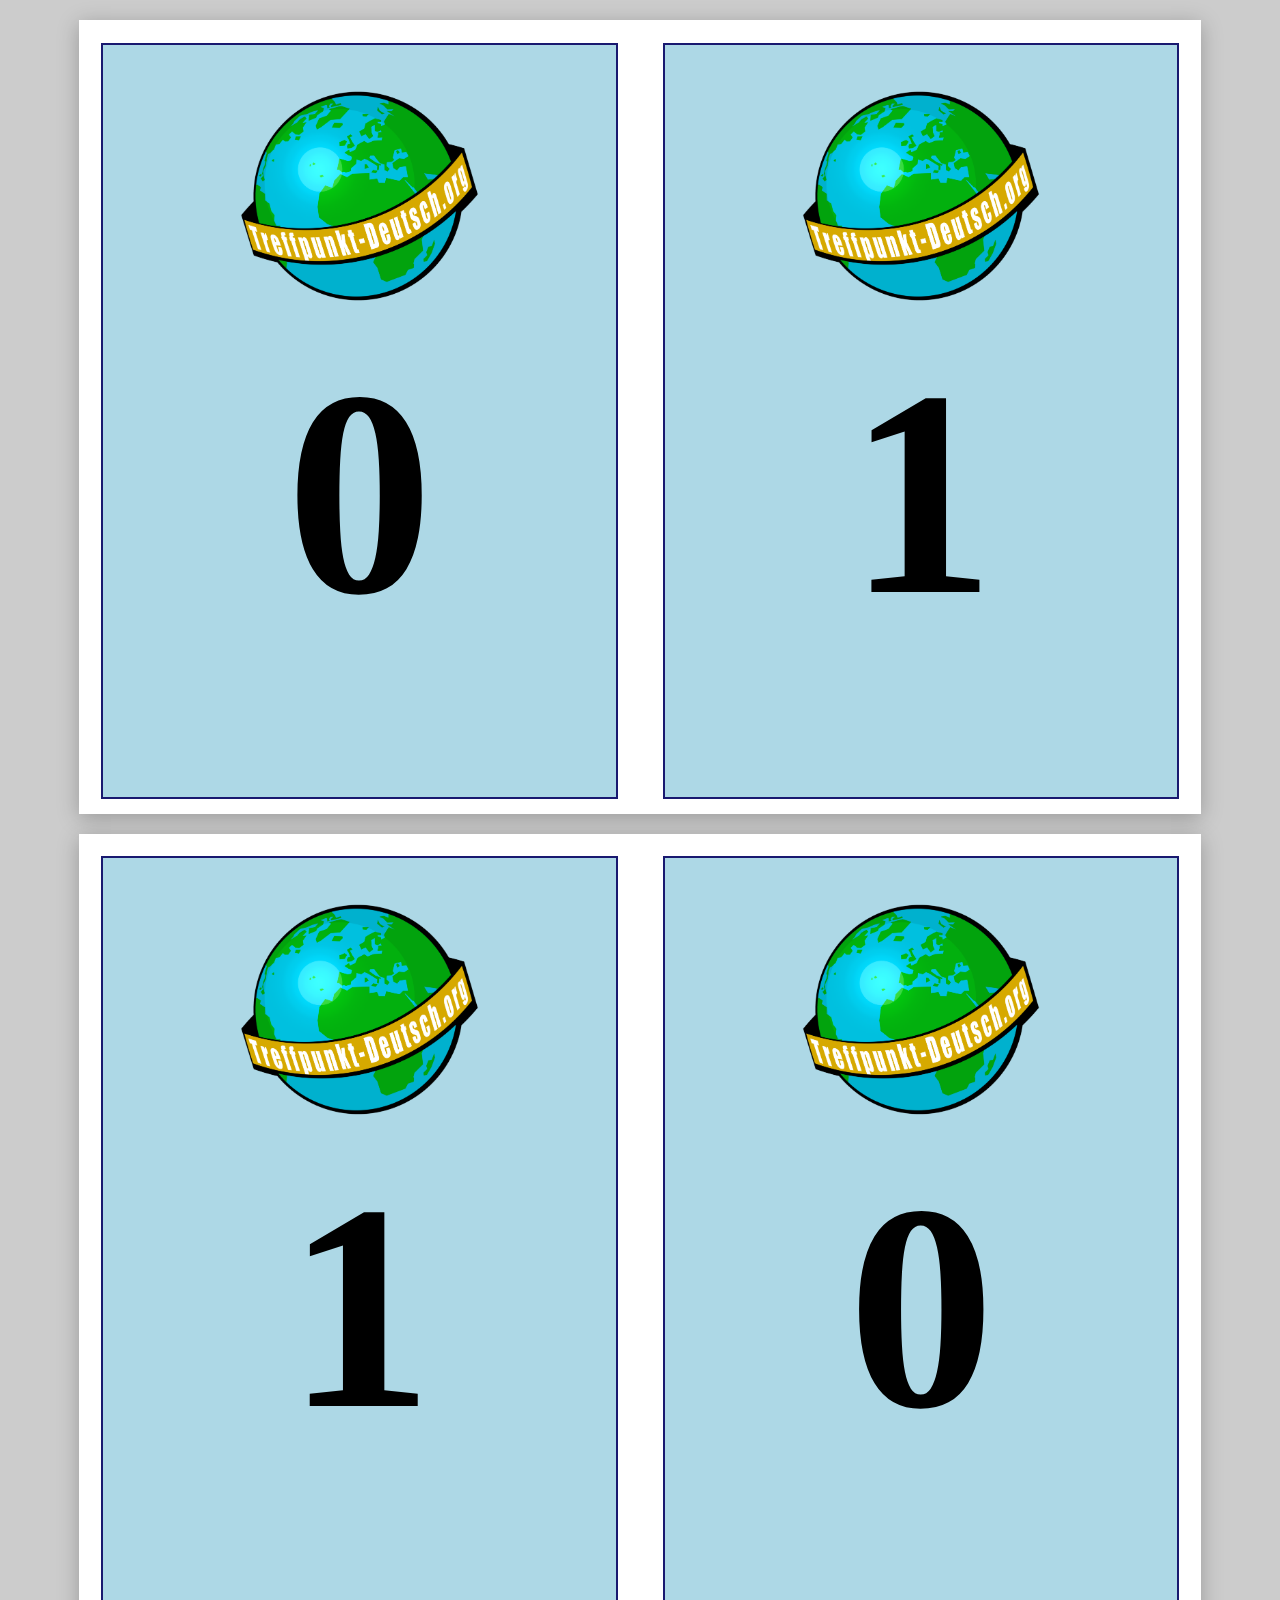
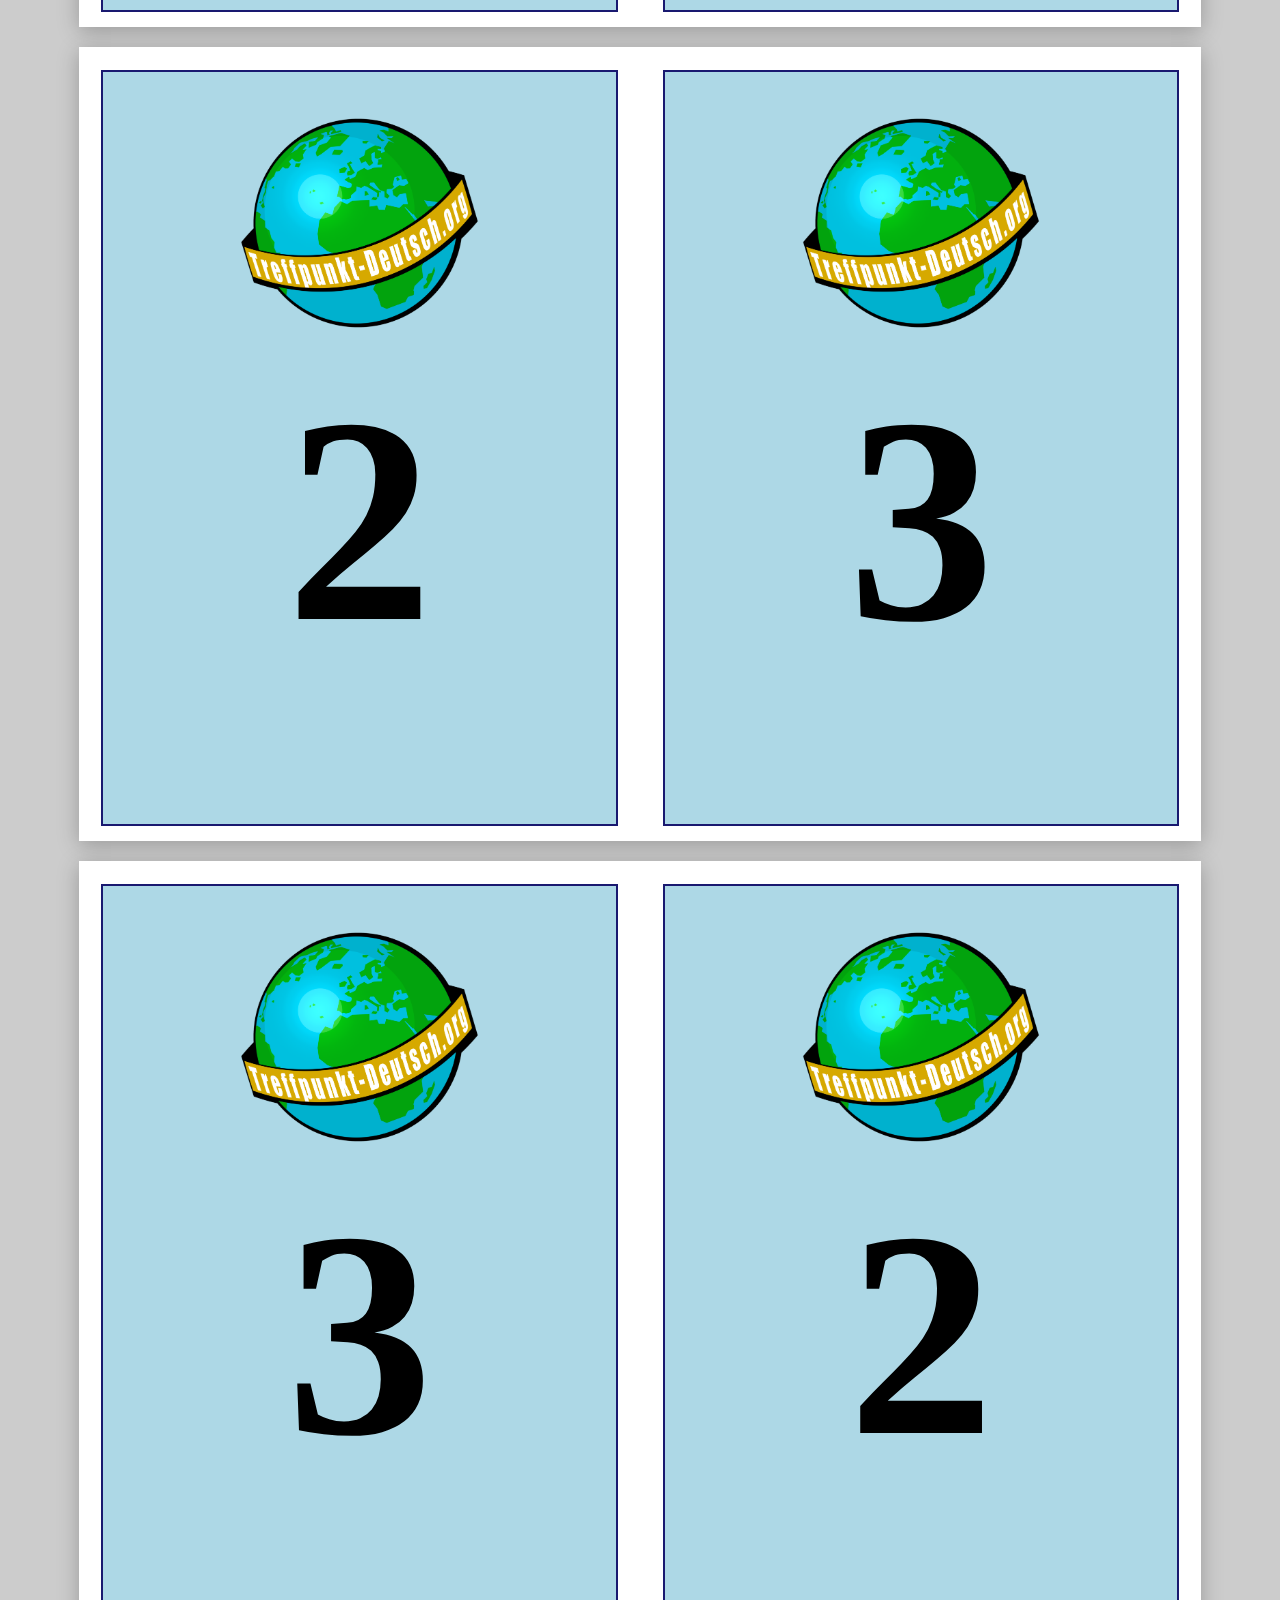
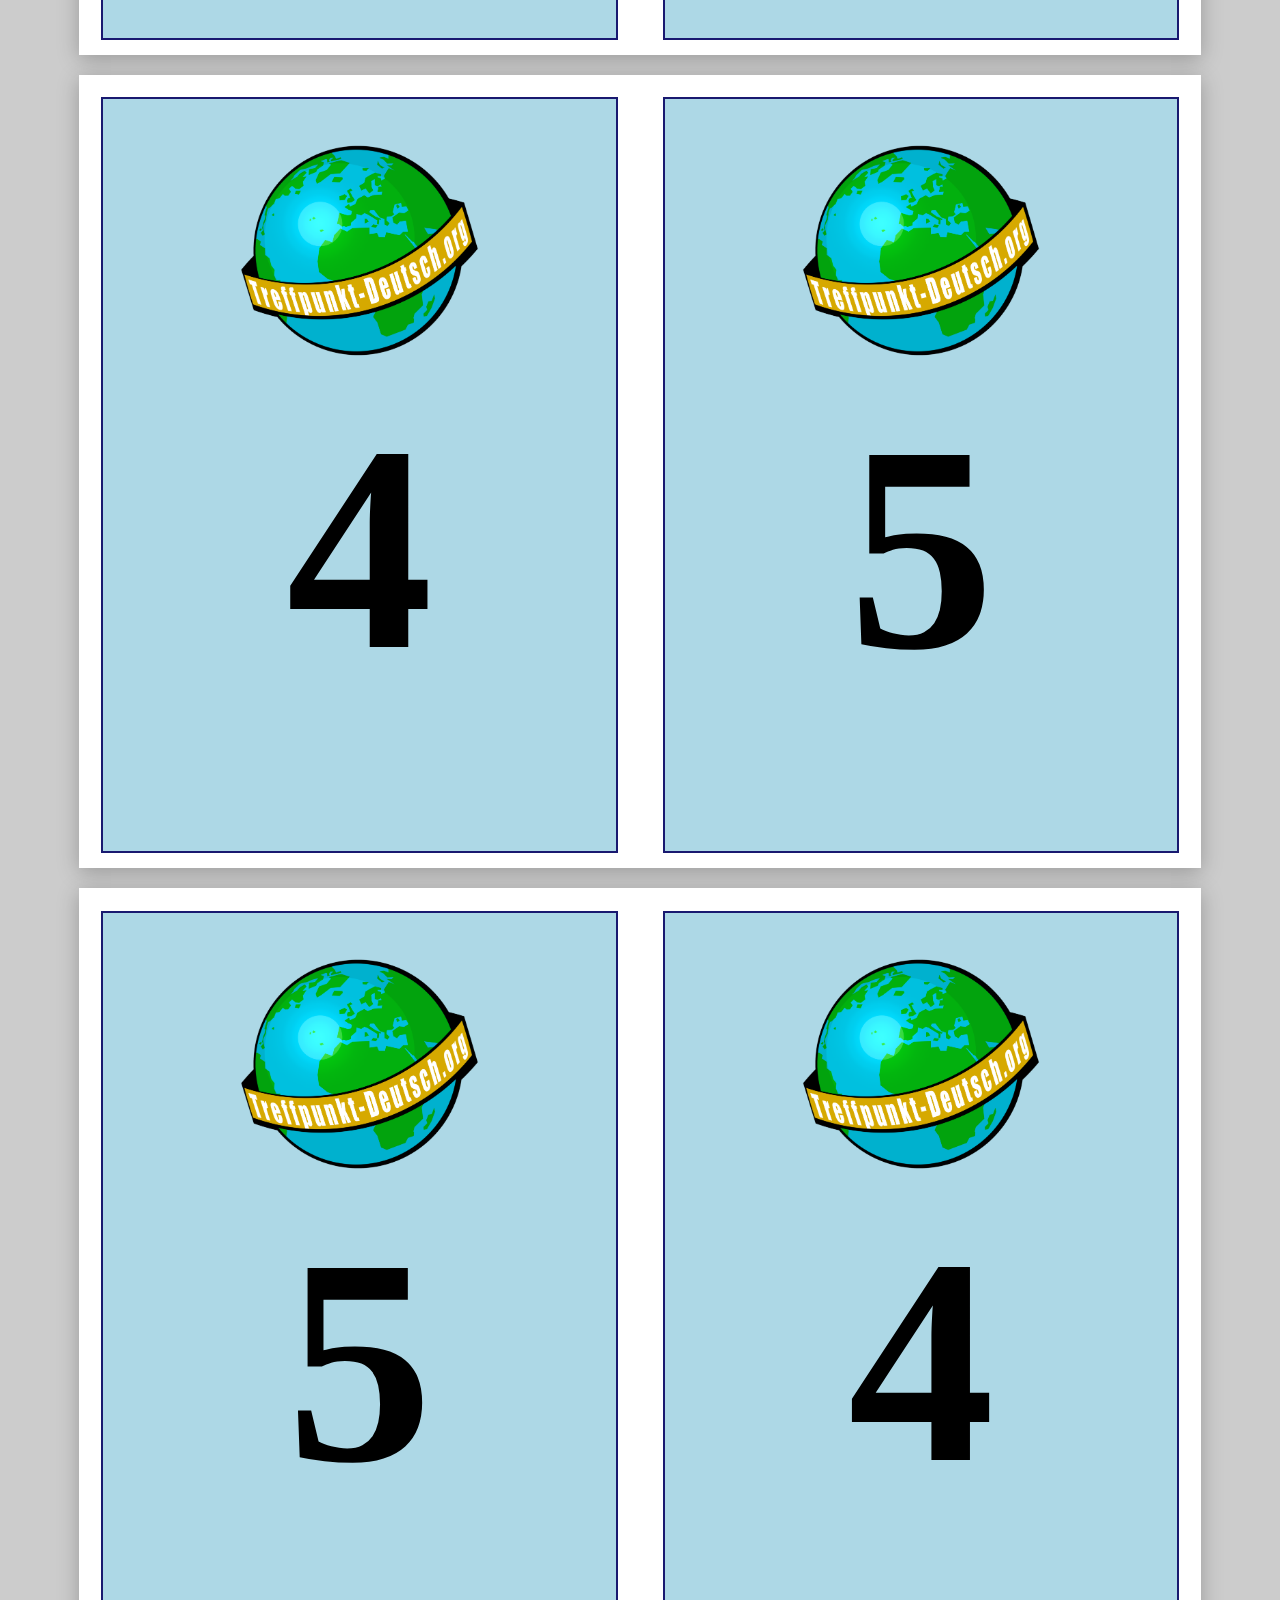
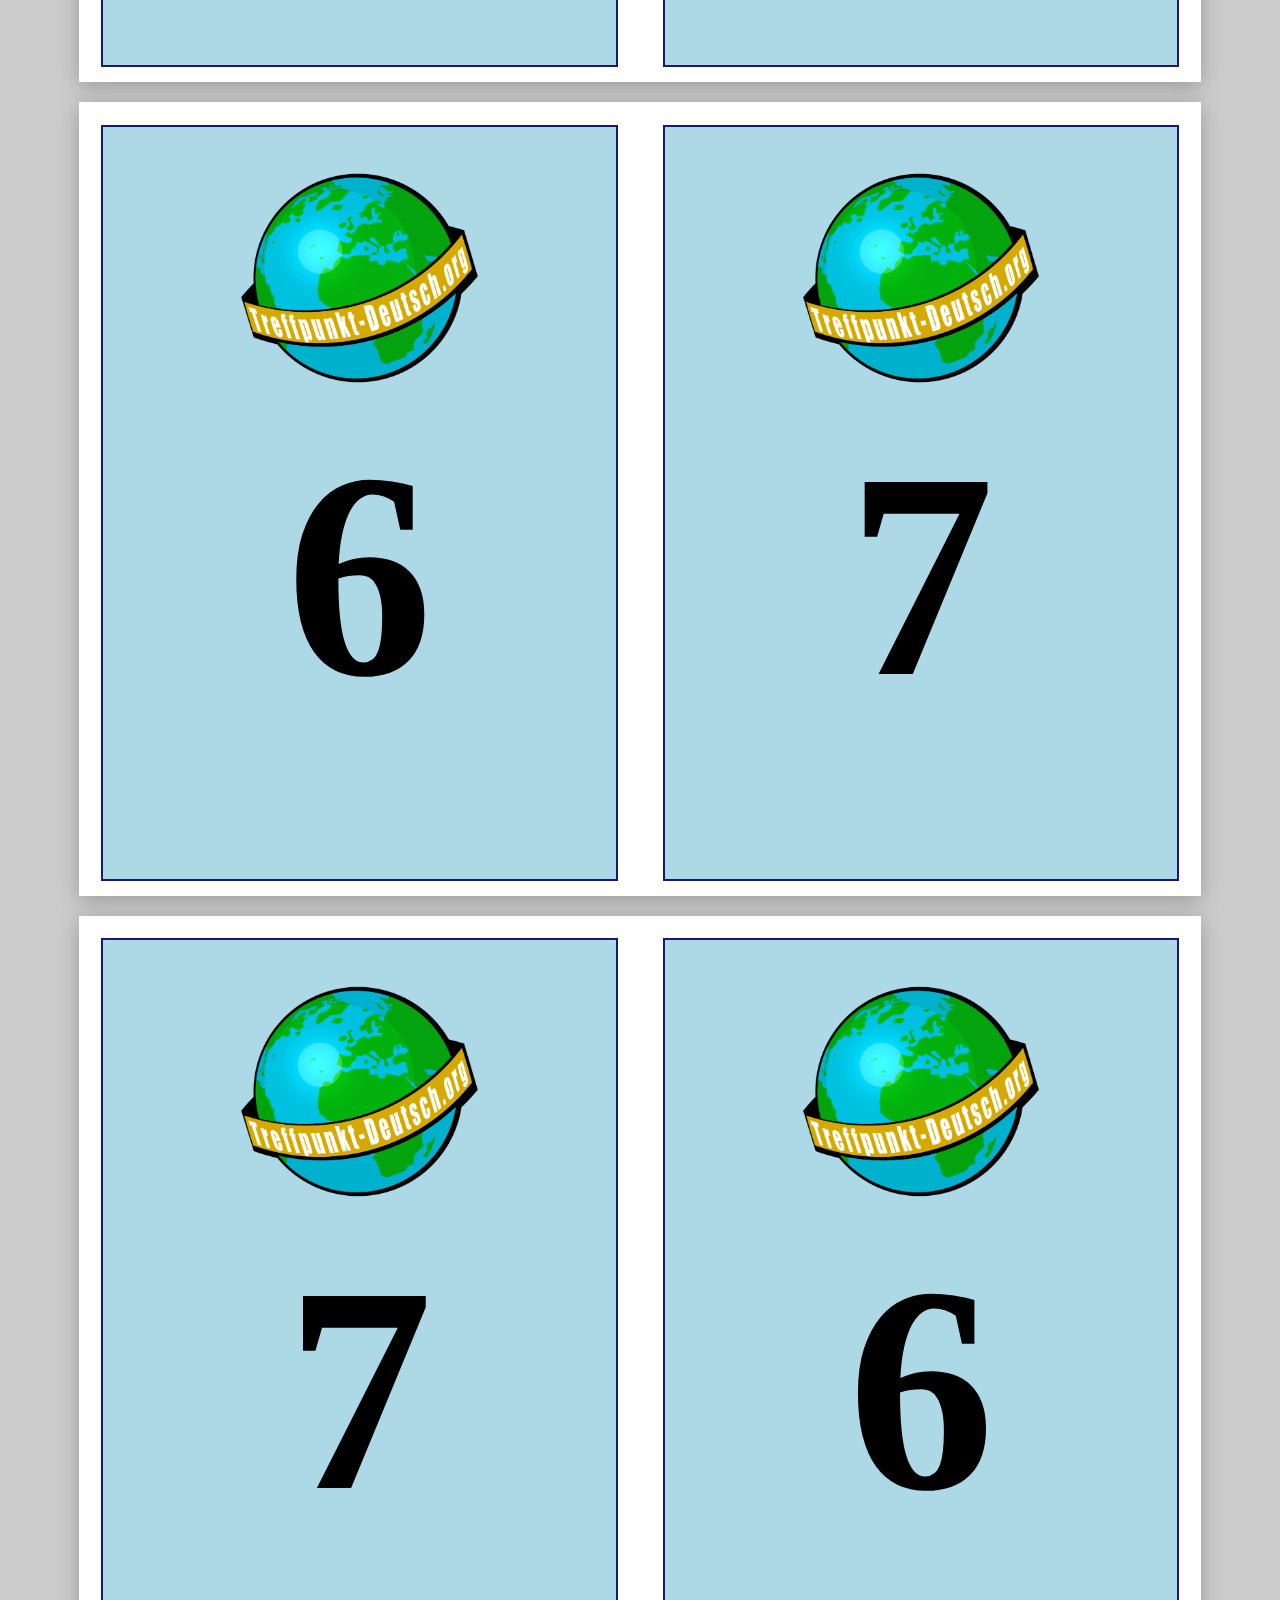
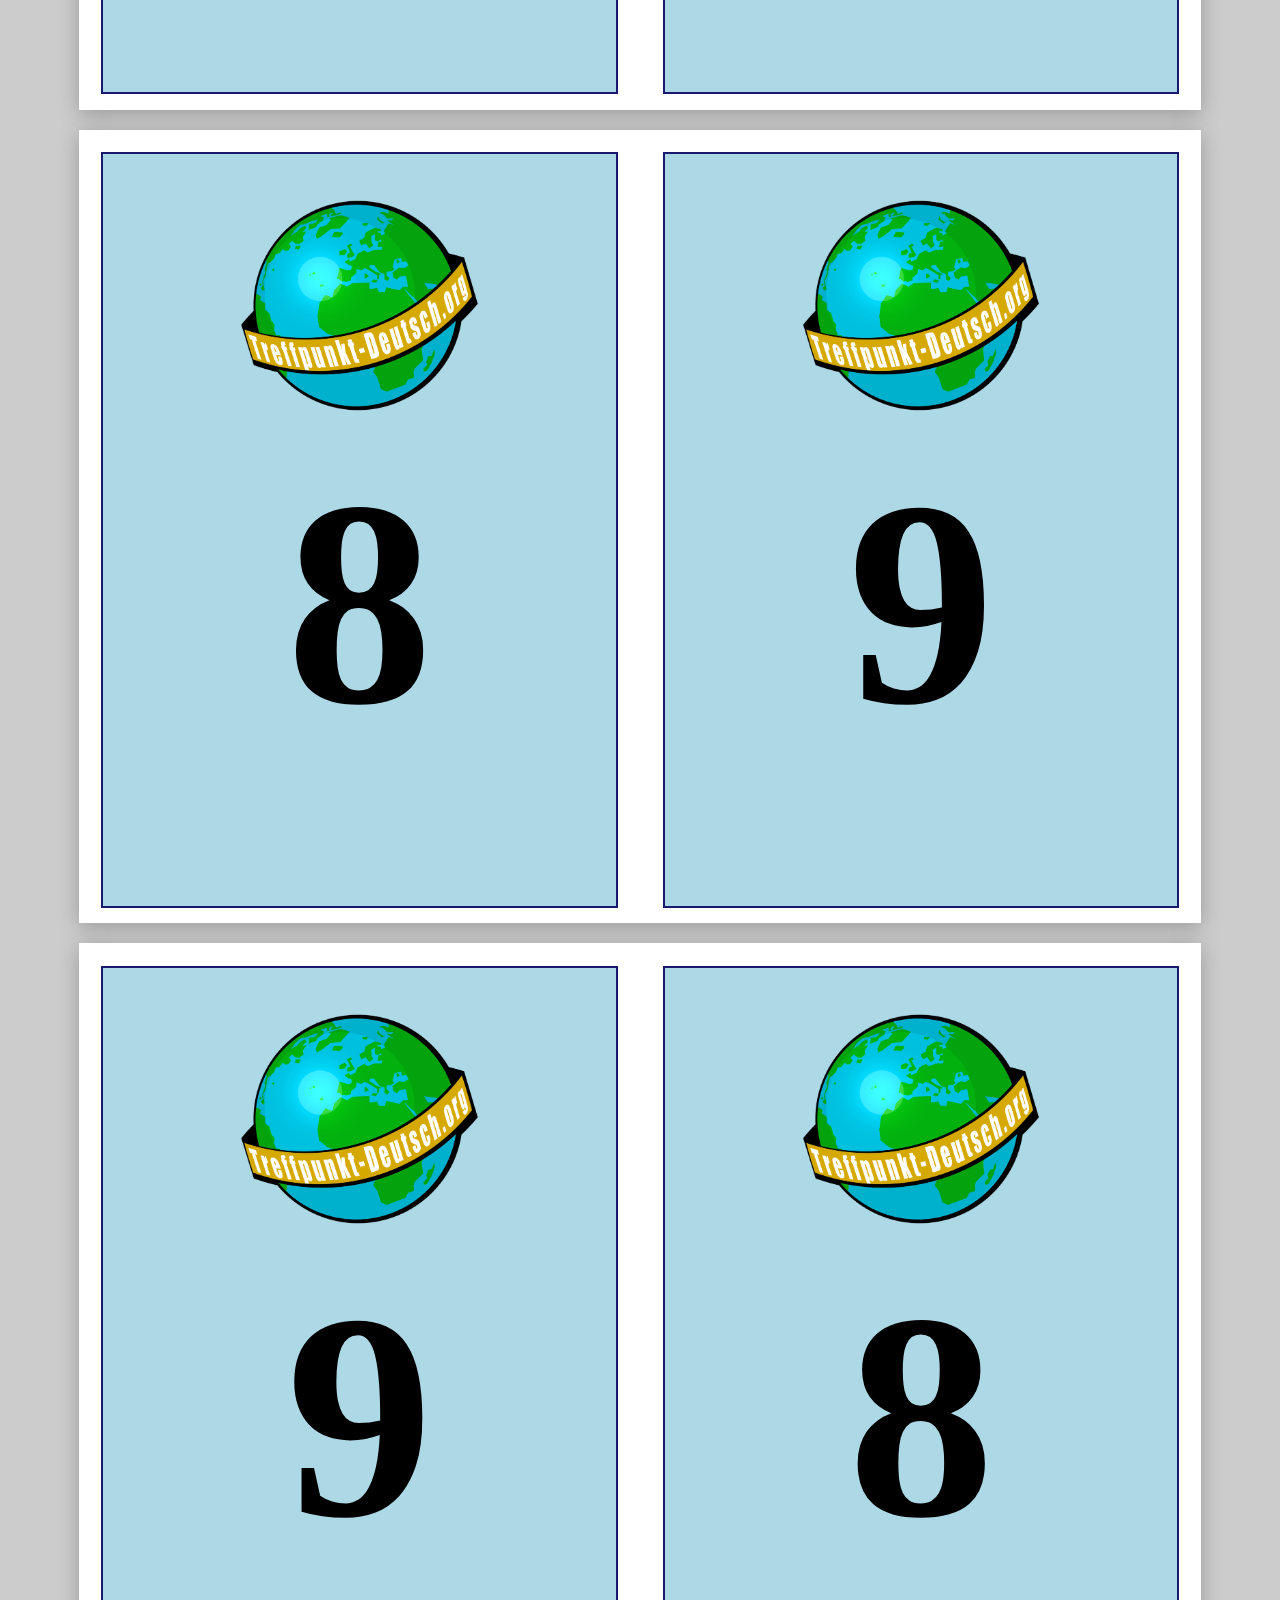
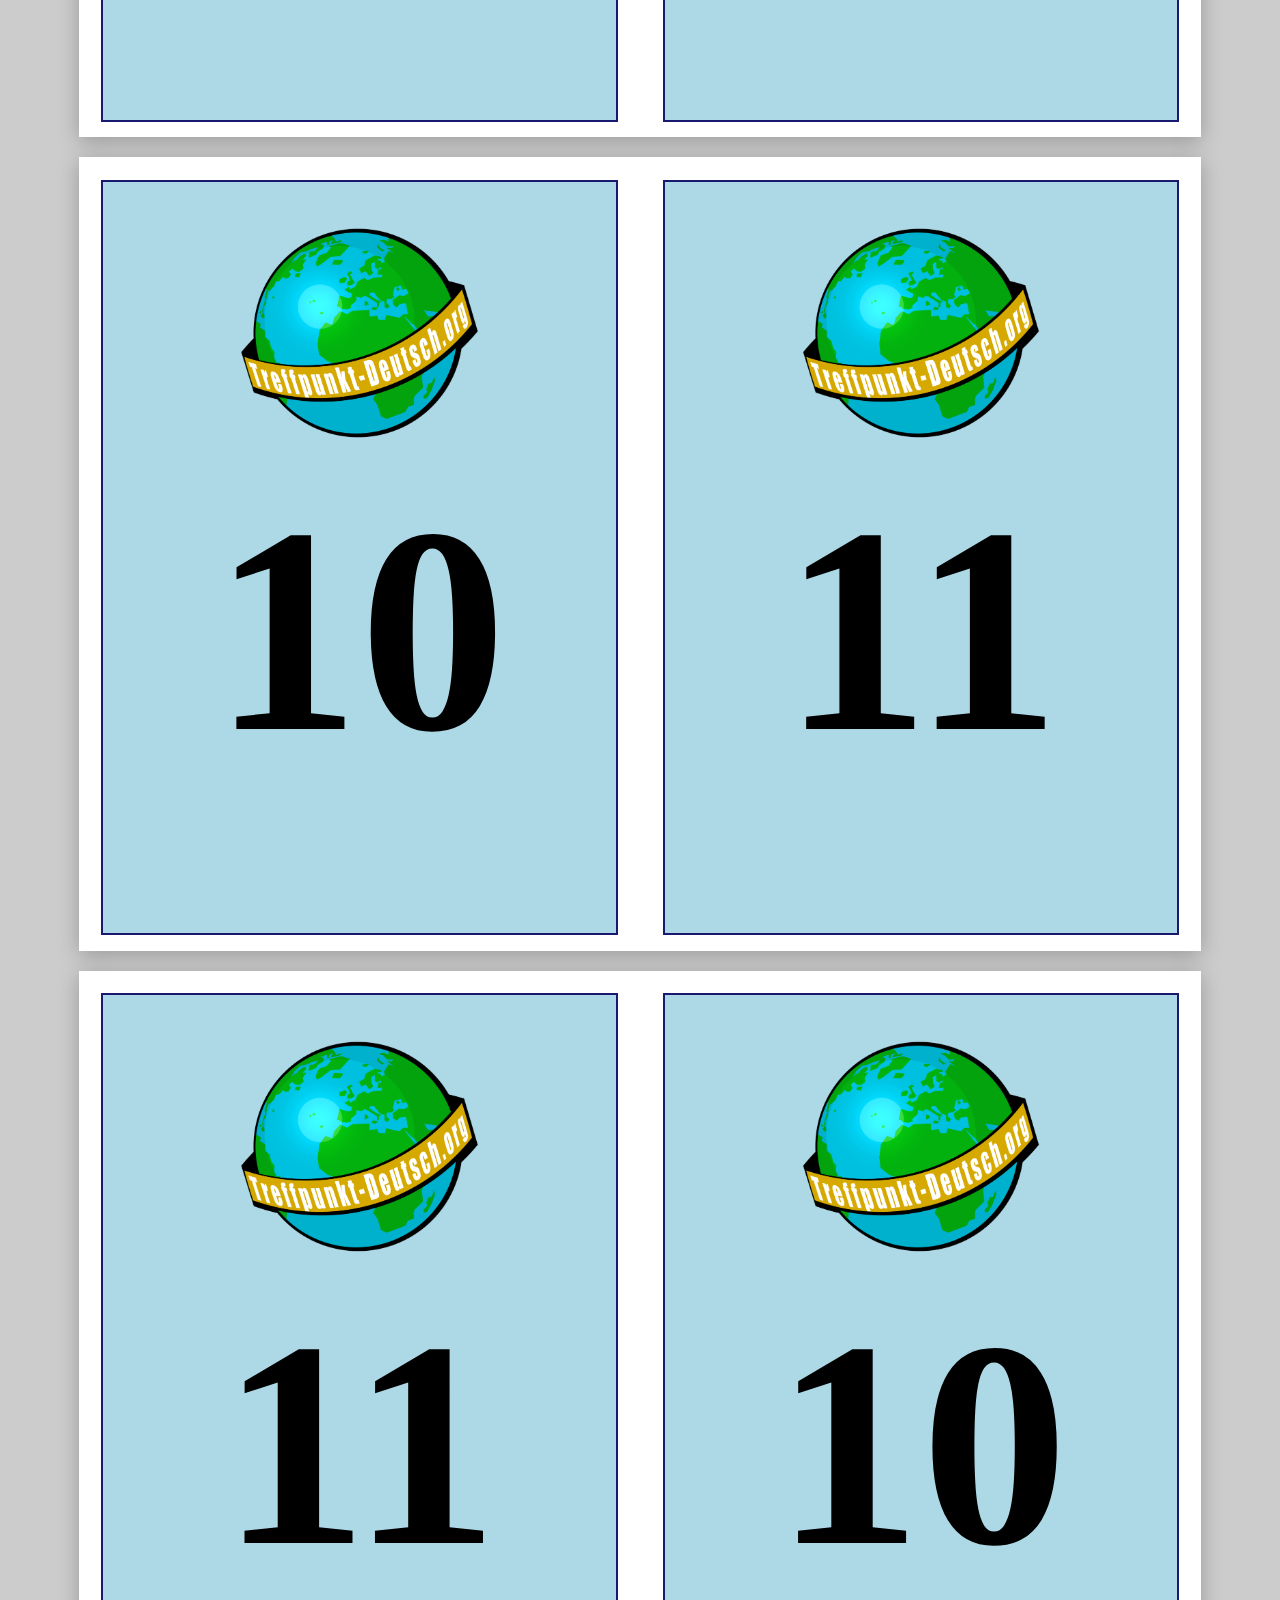
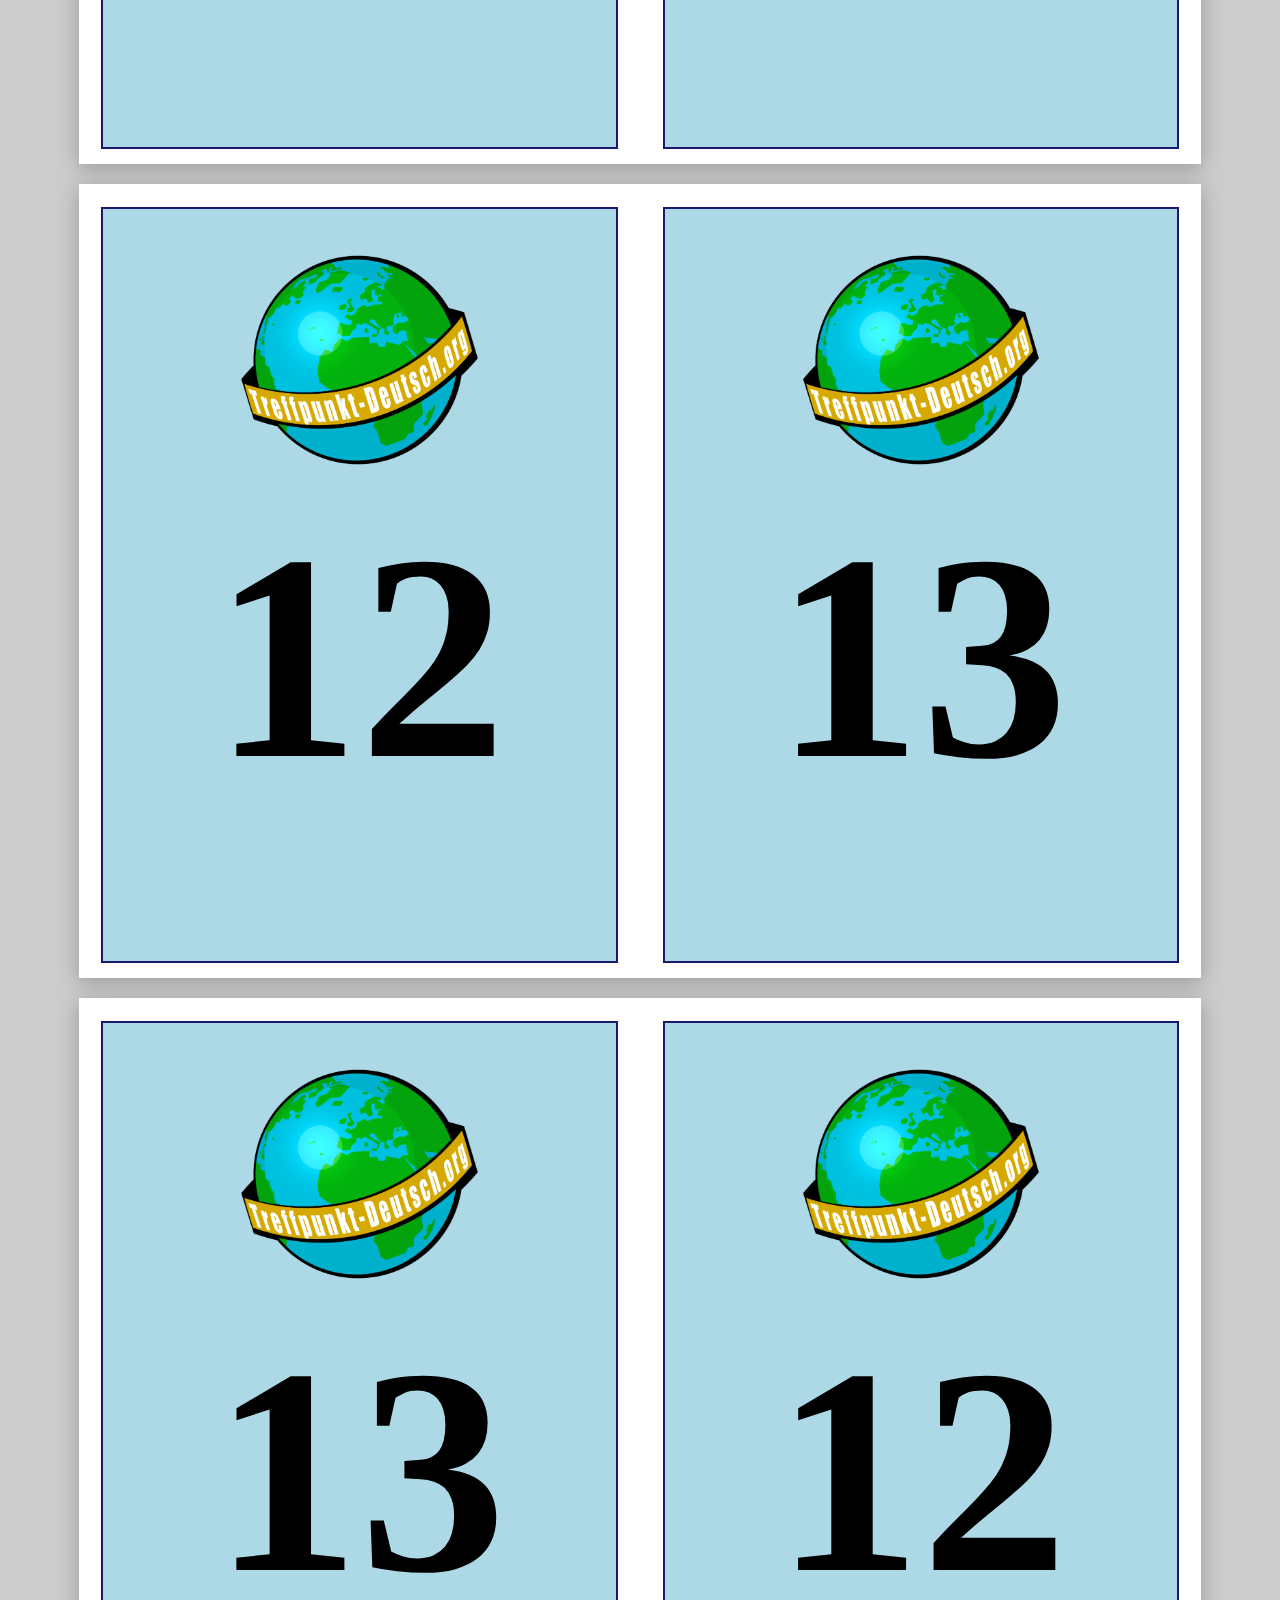
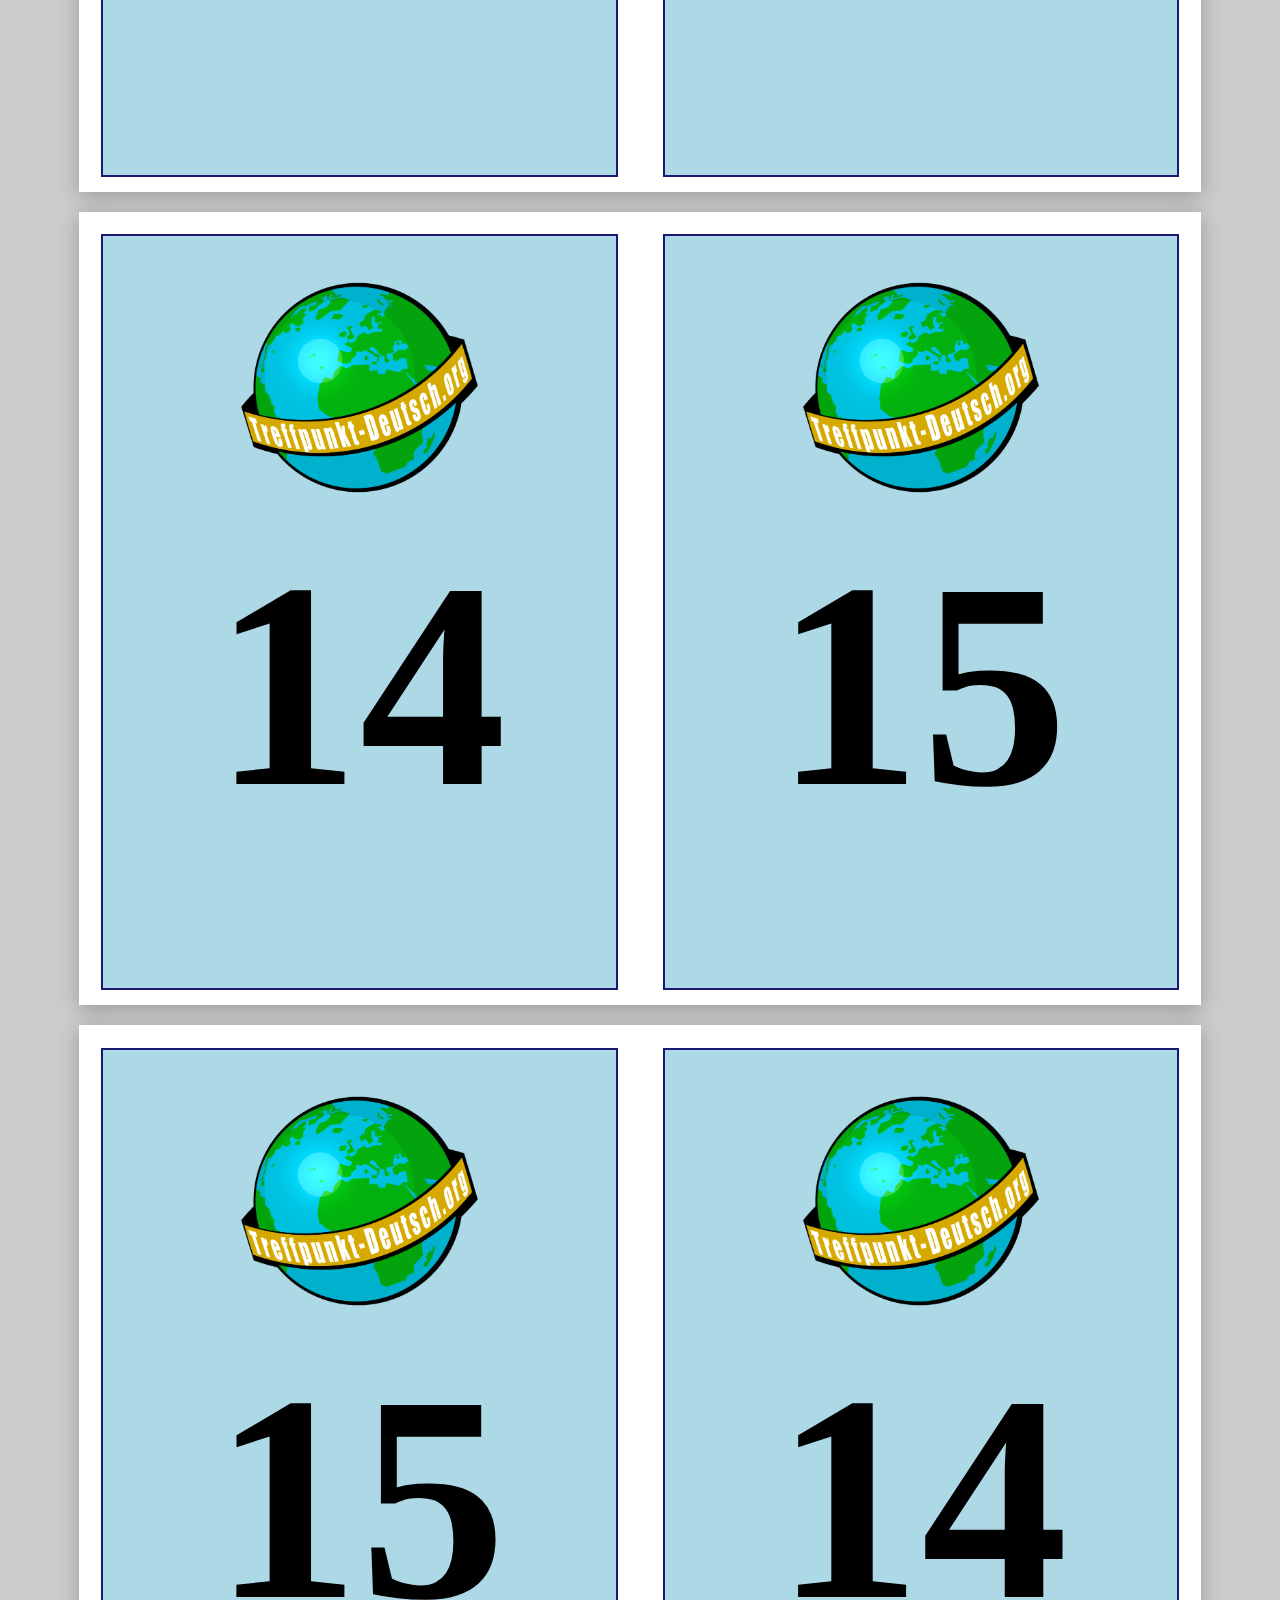
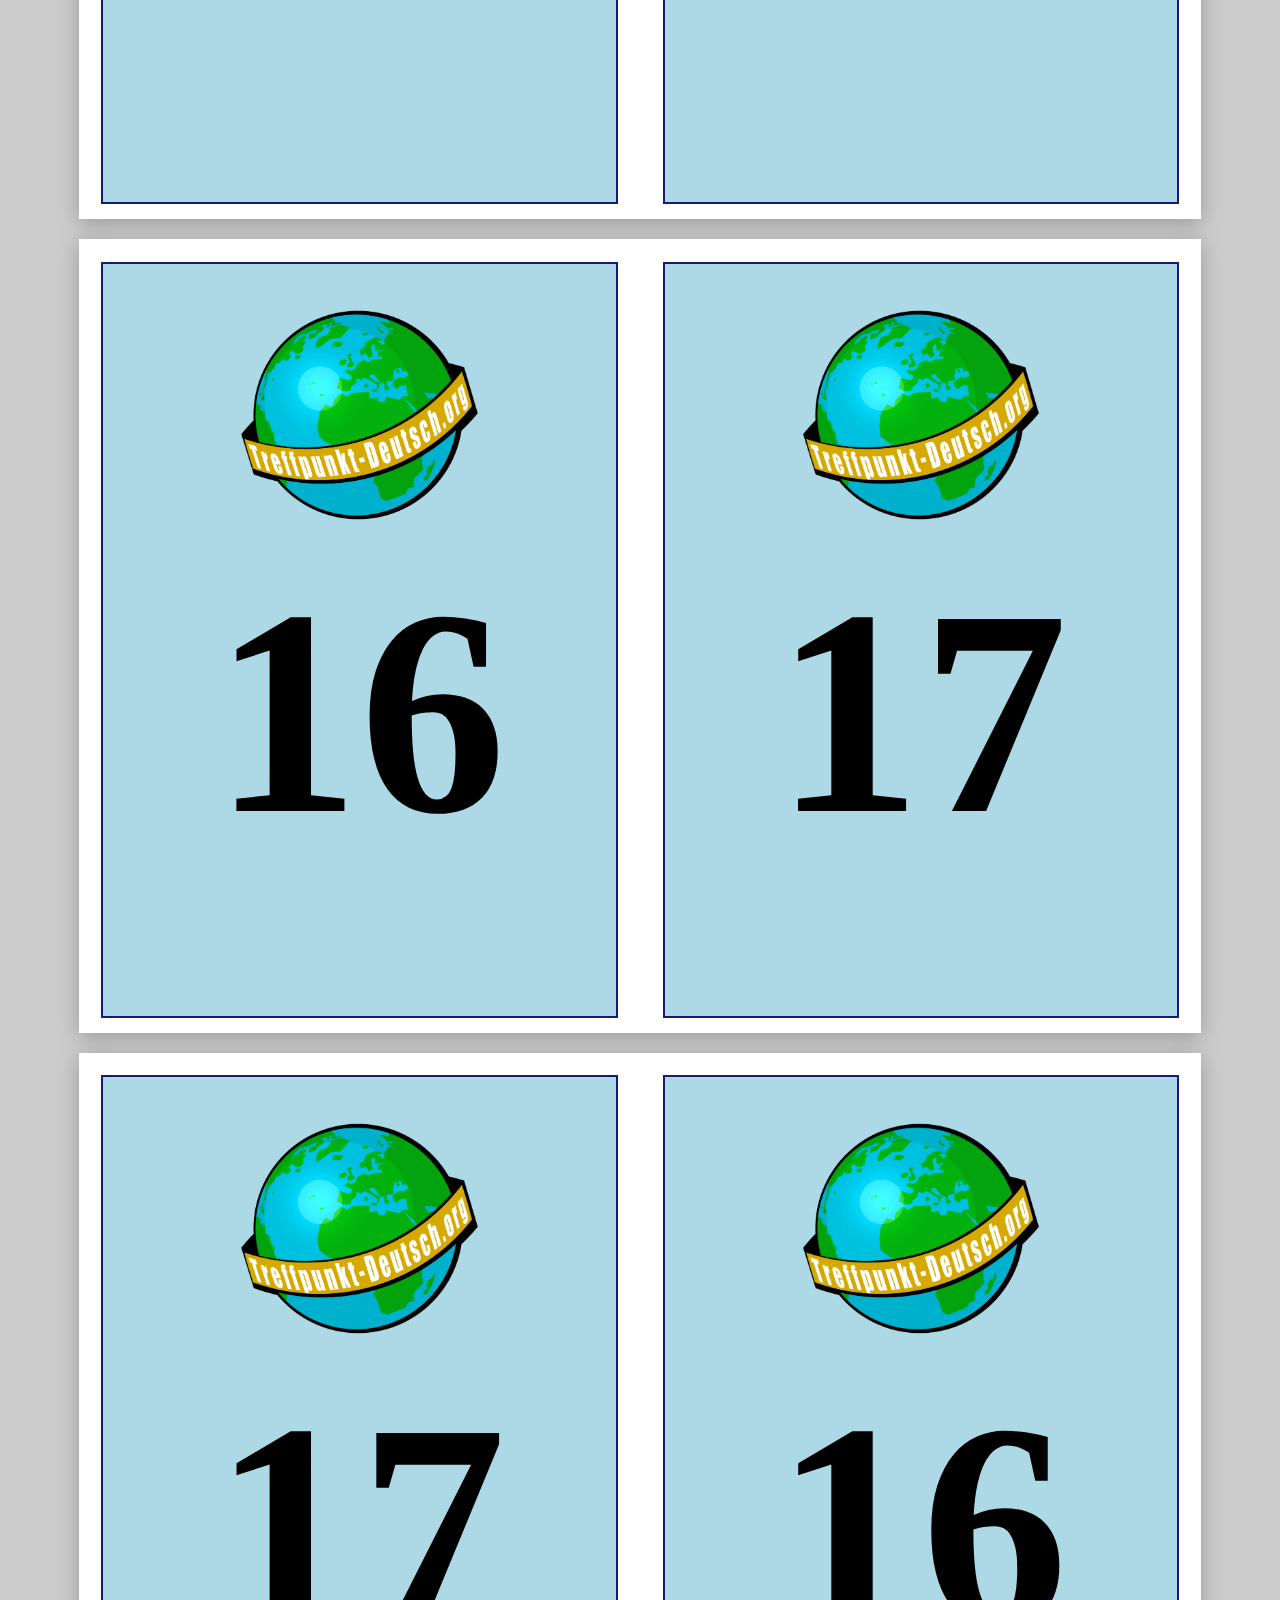
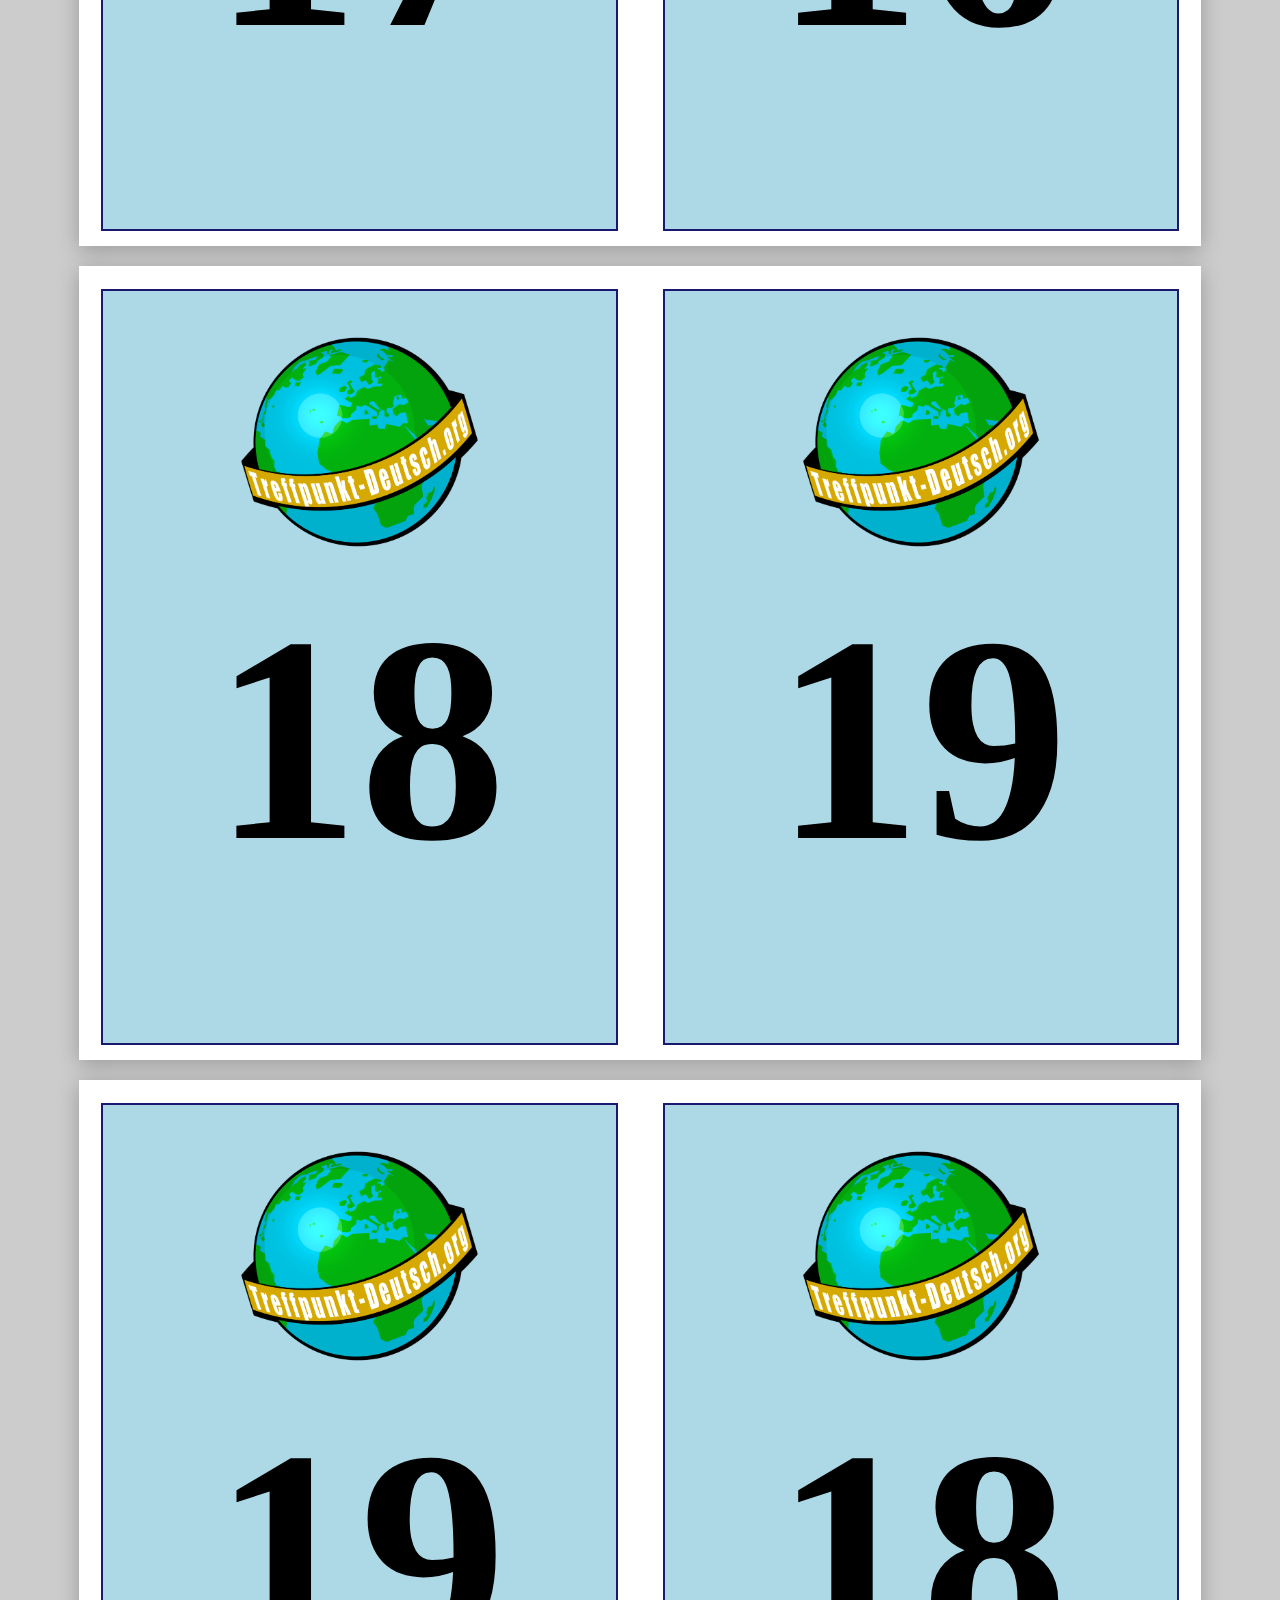
<file: TPD-TableCards/index.html>
<!DOCTYPE html>
<html lang="en">
<head>
  <meta charset="UTF-8">
  <meta name="viewport" content="width=device-width, initial-scale=1.0">
  <title>TPD table cards</title>
  <link rel="stylesheet" href="style.css">
</head>
<body>

  <!--
    ODD PAGE — FRONTS
    Left: card for table 0,2,4,...  |  Right: card for table 1,3,5,...
  -->
  <div class="page" data-label="Front side">

    <div class="table">
      <div class="qrcode">
        <img class="logo" src="./treffpunkt-deutsch2.png" alt="Treffpunkt Deutsch logo">
      </div>
      <div class="number">0</div>
    </div>

    <div class="table">
      <div class="qrcode">
        <img class="logo" src="./treffpunkt-deutsch2.png" alt="Treffpunkt Deutsch logo">
      </div>
      <div class="number">1</div>
    </div>

  </div><!-- /end odd page -->


  <!--
    EVEN PAGE — BACKS
    Swapped left↔right so duplex "flip on short edge" aligns each
    back with its own front:
      Left:  back of table 1,3,5,...  (will land behind the table-1,3,5,... front)
      Right: back of table 0,2,4,...  (will land behind the table-0,2,4,... front)
  -->
  <div class="page" data-label="Back side (flip on short edge)">

    <div class="table">
      <div class="qrcode">
        <img class="logo" src="./treffpunkt-deutsch2.png" alt="Treffpunkt Deutsch logo">
      </div>
      <div class="number">1</div>
    </div>

    <div class="table">
      <div class="qrcode">
        <img class="logo" src="./treffpunkt-deutsch2.png" alt="Treffpunkt Deutsch logo">
      </div>
      <div class="number">0</div>
    </div>

  </div><!-- /end even page -->



  <!--
    ODD PAGE — FRONTS
    Left: card for table 0,2,4,...  |  Right: card for table 1,3,5,...
  -->
  <div class="page" data-label="Front side">

    <div class="table">
      <div class="qrcode">
        <img class="logo" src="./treffpunkt-deutsch2.png" alt="Treffpunkt Deutsch logo">
      </div>
      <div class="number">2</div>
    </div>

    <div class="table">
      <div class="qrcode">
        <img class="logo" src="./treffpunkt-deutsch2.png" alt="Treffpunkt Deutsch logo">
      </div>
      <div class="number">3</div>
    </div>

  </div><!-- /end odd page -->


  <!--
    EVEN PAGE — BACKS
    Swapped left↔right so duplex "flip on short edge" aligns each
    back with its own front:
      Left:  back of table 1,3,5,...  (will land behind the table-1,3,5,... front)
      Right: back of table 0,2,4,...  (will land behind the table-0,2,4,... front)
  -->
  <div class="page" data-label="Back side (flip on short edge)">

    <div class="table">
      <div class="qrcode">
        <img class="logo" src="./treffpunkt-deutsch2.png" alt="Treffpunkt Deutsch logo">
      </div>
      <div class="number">3</div>
    </div>

    <div class="table">
      <div class="qrcode">
        <img class="logo" src="./treffpunkt-deutsch2.png" alt="Treffpunkt Deutsch logo">
      </div>
      <div class="number">2</div>
    </div>

  </div><!-- /end even page -->



  <!--
    ODD PAGE — FRONTS
    Left: card for table 0,2,4,...  |  Right: card for table 1,3,5,...
  -->
  <div class="page" data-label="Front side">

    <div class="table">
      <div class="qrcode">
        <img class="logo" src="./treffpunkt-deutsch2.png" alt="Treffpunkt Deutsch logo">
      </div>
      <div class="number">4</div>
    </div>

    <div class="table">
      <div class="qrcode">
        <img class="logo" src="./treffpunkt-deutsch2.png" alt="Treffpunkt Deutsch logo">
      </div>
      <div class="number">5</div>
    </div>

  </div><!-- /end odd page -->


  <!--
    EVEN PAGE — BACKS
    Swapped left↔right so duplex "flip on short edge" aligns each
    back with its own front:
      Left:  back of table 1,3,5,...  (will land behind the table-1,3,5,... front)
      Right: back of table 0,2,4,...  (will land behind the table-0,2,4,... front)
  -->
  <div class="page" data-label="Back side (flip on short edge)">

    <div class="table">
      <div class="qrcode">
        <img class="logo" src="./treffpunkt-deutsch2.png" alt="Treffpunkt Deutsch logo">
      </div>
      <div class="number">5</div>
    </div>

    <div class="table">
      <div class="qrcode">
        <img class="logo" src="./treffpunkt-deutsch2.png" alt="Treffpunkt Deutsch logo">
      </div>
      <div class="number">4</div>
    </div>

  </div><!-- /end even page -->



  <!--
    ODD PAGE — FRONTS
    Left: card for table 0,2,4,...  |  Right: card for table 1,3,5,...
  -->
  <div class="page" data-label="Front side">

    <div class="table">
      <div class="qrcode">
        <img class="logo" src="./treffpunkt-deutsch2.png" alt="Treffpunkt Deutsch logo">
      </div>
      <div class="number">6</div>
    </div>

    <div class="table">
      <div class="qrcode">
        <img class="logo" src="./treffpunkt-deutsch2.png" alt="Treffpunkt Deutsch logo">
      </div>
      <div class="number">7</div>
    </div>

  </div><!-- /end odd page -->


  <!--
    EVEN PAGE — BACKS
    Swapped left↔right so duplex "flip on short edge" aligns each
    back with its own front:
      Left:  back of table 1,3,5,...  (will land behind the table-1,3,5,... front)
      Right: back of table 0,2,4,...  (will land behind the table-0,2,4,... front)
  -->
  <div class="page" data-label="Back side (flip on short edge)">

    <div class="table">
      <div class="qrcode">
        <img class="logo" src="./treffpunkt-deutsch2.png" alt="Treffpunkt Deutsch logo">
      </div>
      <div class="number">7</div>
    </div>

    <div class="table">
      <div class="qrcode">
        <img class="logo" src="./treffpunkt-deutsch2.png" alt="Treffpunkt Deutsch logo">
      </div>
      <div class="number">6</div>
    </div>

  </div><!-- /end even page -->



  <!--
    ODD PAGE — FRONTS
    Left: card for table 0,2,4,...  |  Right: card for table 1,3,5,...
  -->
  <div class="page" data-label="Front side">

    <div class="table">
      <div class="qrcode">
        <img class="logo" src="./treffpunkt-deutsch2.png" alt="Treffpunkt Deutsch logo">
      </div>
      <div class="number">8</div>
    </div>

    <div class="table">
      <div class="qrcode">
        <img class="logo" src="./treffpunkt-deutsch2.png" alt="Treffpunkt Deutsch logo">
      </div>
      <div class="number">9</div>
    </div>

  </div><!-- /end odd page -->


  <!--
    EVEN PAGE — BACKS
    Swapped left↔right so duplex "flip on short edge" aligns each
    back with its own front:
      Left:  back of table 1,3,5,...  (will land behind the table-1,3,5,... front)
      Right: back of table 0,2,4,...  (will land behind the table-0,2,4,... front)
  -->
  <div class="page" data-label="Back side (flip on short edge)">

    <div class="table">
      <div class="qrcode">
        <img class="logo" src="./treffpunkt-deutsch2.png" alt="Treffpunkt Deutsch logo">
      </div>
      <div class="number">9</div>
    </div>

    <div class="table">
      <div class="qrcode">
        <img class="logo" src="./treffpunkt-deutsch2.png" alt="Treffpunkt Deutsch logo">
      </div>
      <div class="number">8</div>
    </div>

  </div><!-- /end even page -->



  <!--
    ODD PAGE — FRONTS
    Left: card for table 0,2,4,...  |  Right: card for table 1,3,5,...
  -->
  <div class="page" data-label="Front side">

    <div class="table">
      <div class="qrcode">
        <img class="logo" src="./treffpunkt-deutsch2.png" alt="Treffpunkt Deutsch logo">
      </div>
      <div class="number">10</div>
    </div>

    <div class="table">
      <div class="qrcode">
        <img class="logo" src="./treffpunkt-deutsch2.png" alt="Treffpunkt Deutsch logo">
      </div>
      <div class="number">11</div>
    </div>

  </div><!-- /end odd page -->


  <!--
    EVEN PAGE — BACKS
    Swapped left↔right so duplex "flip on short edge" aligns each
    back with its own front:
      Left:  back of table 1,3,5,...  (will land behind the table-1,3,5,... front)
      Right: back of table 0,2,4,...  (will land behind the table-0,2,4,... front)
  -->
  <div class="page" data-label="Back side (flip on short edge)">

    <div class="table">
      <div class="qrcode">
        <img class="logo" src="./treffpunkt-deutsch2.png" alt="Treffpunkt Deutsch logo">
      </div>
      <div class="number">11</div>
    </div>

    <div class="table">
      <div class="qrcode">
        <img class="logo" src="./treffpunkt-deutsch2.png" alt="Treffpunkt Deutsch logo">
      </div>
      <div class="number">10</div>
    </div>

  </div><!-- /end even page -->



  <!--
    ODD PAGE — FRONTS
    Left: card for table 0,2,4,...  |  Right: card for table 1,3,5,...
  -->
  <div class="page" data-label="Front side">

    <div class="table">
      <div class="qrcode">
        <img class="logo" src="./treffpunkt-deutsch2.png" alt="Treffpunkt Deutsch logo">
      </div>
      <div class="number">12</div>
    </div>

    <div class="table">
      <div class="qrcode">
        <img class="logo" src="./treffpunkt-deutsch2.png" alt="Treffpunkt Deutsch logo">
      </div>
      <div class="number">13</div>
    </div>

  </div><!-- /end odd page -->


  <!--
    EVEN PAGE — BACKS
    Swapped left↔right so duplex "flip on short edge" aligns each
    back with its own front:
      Left:  back of table 1,3,5,...  (will land behind the table-1,3,5,... front)
      Right: back of table 0,2,4,...  (will land behind the table-0,2,4,... front)
  -->
  <div class="page" data-label="Back side (flip on short edge)">

    <div class="table">
      <div class="qrcode">
        <img class="logo" src="./treffpunkt-deutsch2.png" alt="Treffpunkt Deutsch logo">
      </div>
      <div class="number">13</div>
    </div>

    <div class="table">
      <div class="qrcode">
        <img class="logo" src="./treffpunkt-deutsch2.png" alt="Treffpunkt Deutsch logo">
      </div>
      <div class="number">12</div>
    </div>

  </div><!-- /end even page -->



  <!--
    ODD PAGE — FRONTS
    Left: card for table 0,2,4,...  |  Right: card for table 1,3,5,...
  -->
  <div class="page" data-label="Front side">

    <div class="table">
      <div class="qrcode">
        <img class="logo" src="./treffpunkt-deutsch2.png" alt="Treffpunkt Deutsch logo">
      </div>
      <div class="number">14</div>
    </div>

    <div class="table">
      <div class="qrcode">
        <img class="logo" src="./treffpunkt-deutsch2.png" alt="Treffpunkt Deutsch logo">
      </div>
      <div class="number">15</div>
    </div>

  </div><!-- /end odd page -->


  <!--
    EVEN PAGE — BACKS
    Swapped left↔right so duplex "flip on short edge" aligns each
    back with its own front:
      Left:  back of table 1,3,5,...  (will land behind the table-1,3,5,... front)
      Right: back of table 0,2,4,...  (will land behind the table-0,2,4,... front)
  -->
  <div class="page" data-label="Back side (flip on short edge)">

    <div class="table">
      <div class="qrcode">
        <img class="logo" src="./treffpunkt-deutsch2.png" alt="Treffpunkt Deutsch logo">
      </div>
      <div class="number">15</div>
    </div>

    <div class="table">
      <div class="qrcode">
        <img class="logo" src="./treffpunkt-deutsch2.png" alt="Treffpunkt Deutsch logo">
      </div>
      <div class="number">14</div>
    </div>

  </div><!-- /end even page -->



  <!--
    ODD PAGE — FRONTS
    Left: card for table 0,2,4,...  |  Right: card for table 1,3,5,...
  -->
  <div class="page" data-label="Front side">

    <div class="table">
      <div class="qrcode">
        <img class="logo" src="./treffpunkt-deutsch2.png" alt="Treffpunkt Deutsch logo">
      </div>
      <div class="number">16</div>
    </div>

    <div class="table">
      <div class="qrcode">
        <img class="logo" src="./treffpunkt-deutsch2.png" alt="Treffpunkt Deutsch logo">
      </div>
      <div class="number">17</div>
    </div>

  </div><!-- /end odd page -->


  <!--
    EVEN PAGE — BACKS
    Swapped left↔right so duplex "flip on short edge" aligns each
    back with its own front:
      Left:  back of table 1,3,5,...  (will land behind the table-1,3,5,... front)
      Right: back of table 0,2,4,...  (will land behind the table-0,2,4,... front)
  -->
  <div class="page" data-label="Back side (flip on short edge)">

    <div class="table">
      <div class="qrcode">
        <img class="logo" src="./treffpunkt-deutsch2.png" alt="Treffpunkt Deutsch logo">
      </div>
      <div class="number">17</div>
    </div>

    <div class="table">
      <div class="qrcode">
        <img class="logo" src="./treffpunkt-deutsch2.png" alt="Treffpunkt Deutsch logo">
      </div>
      <div class="number">16</div>
    </div>

  </div><!-- /end even page -->



  <!--
    ODD PAGE — FRONTS
    Left: card for table 0,2,4,...  |  Right: card for table 1,3,5,...
  -->
  <div class="page" data-label="Front side">

    <div class="table">
      <div class="qrcode">
        <img class="logo" src="./treffpunkt-deutsch2.png" alt="Treffpunkt Deutsch logo">
      </div>
      <div class="number">18</div>
    </div>

    <div class="table">
      <div class="qrcode">
        <img class="logo" src="./treffpunkt-deutsch2.png" alt="Treffpunkt Deutsch logo">
      </div>
      <div class="number">19</div>
    </div>

  </div><!-- /end odd page -->


  <!--
    EVEN PAGE — BACKS
    Swapped left↔right so duplex "flip on short edge" aligns each
    back with its own front:
      Left:  back of table 1,3,5,...  (will land behind the table-1,3,5,... front)
      Right: back of table 0,2,4,...  (will land behind the table-0,2,4,... front)
  -->
  <div class="page" data-label="Back side (flip on short edge)">

    <div class="table">
      <div class="qrcode">
        <img class="logo" src="./treffpunkt-deutsch2.png" alt="Treffpunkt Deutsch logo">
      </div>
      <div class="number">19</div>
    </div>

    <div class="table">
      <div class="qrcode">
        <img class="logo" src="./treffpunkt-deutsch2.png" alt="Treffpunkt Deutsch logo">
      </div>
      <div class="number">18</div>
    </div>

  </div><!-- /end even page -->



  <!--
    ODD PAGE — FRONTS
    Left: card for table 0,2,4,...  |  Right: card for table 1,3,5,...
  -->
  <div class="page" data-label="Front side">

    <div class="table">
      <div class="qrcode">
        <img class="logo" src="./treffpunkt-deutsch2.png" alt="Treffpunkt Deutsch logo">
      </div>
      <div class="number">20</div>
    </div>

    <div class="table">
      <div class="qrcode">
        <img class="logo" src="./treffpunkt-deutsch2.png" alt="Treffpunkt Deutsch logo">
      </div>
      <div class="number">21</div>
    </div>

  </div><!-- /end odd page -->


  <!--
    EVEN PAGE — BACKS
    Swapped left↔right so duplex "flip on short edge" aligns each
    back with its own front:
      Left:  back of table 1,3,5,...  (will land behind the table-1,3,5,... front)
      Right: back of table 0,2,4,...  (will land behind the table-0,2,4,... front)
  -->
  <div class="page" data-label="Back side (flip on short edge)">

    <div class="table">
      <div class="qrcode">
        <img class="logo" src="./treffpunkt-deutsch2.png" alt="Treffpunkt Deutsch logo">
      </div>
      <div class="number">21</div>
    </div>

    <div class="table">
      <div class="qrcode">
        <img class="logo" src="./treffpunkt-deutsch2.png" alt="Treffpunkt Deutsch logo">
      </div>
      <div class="number">20</div>
    </div>

  </div><!-- /end even page -->



  <!--
    ODD PAGE — FRONTS
    Left: card for table 0,2,4,...  |  Right: card for table 1,3,5,...
  -->
  <div class="page" data-label="Front side">

    <div class="table">
      <div class="qrcode">
        <img class="logo" src="./treffpunkt-deutsch2.png" alt="Treffpunkt Deutsch logo">
      </div>
      <div class="number">22</div>
    </div>

    <div class="table">
      <div class="qrcode">
        <img class="logo" src="./treffpunkt-deutsch2.png" alt="Treffpunkt Deutsch logo">
      </div>
      <div class="number">23</div>
    </div>

  </div><!-- /end odd page -->


  <!--
    EVEN PAGE — BACKS
    Swapped left↔right so duplex "flip on short edge" aligns each
    back with its own front:
      Left:  back of table 1,3,5,...  (will land behind the table-1,3,5,... front)
      Right: back of table 0,2,4,...  (will land behind the table-0,2,4,... front)
  -->
  <div class="page" data-label="Back side (flip on short edge)">

    <div class="table">
      <div class="qrcode">
        <img class="logo" src="./treffpunkt-deutsch2.png" alt="Treffpunkt Deutsch logo">
      </div>
      <div class="number">23</div>
    </div>

    <div class="table">
      <div class="qrcode">
        <img class="logo" src="./treffpunkt-deutsch2.png" alt="Treffpunkt Deutsch logo">
      </div>
      <div class="number">22</div>
    </div>

  </div><!-- /end even page -->



  <!--
    ODD PAGE — FRONTS
    Left: card for table 0,2,4,...  |  Right: card for table 1,3,5,...
  -->
  <div class="page" data-label="Front side">

    <div class="table">
      <div class="qrcode">
        <img class="logo" src="./treffpunkt-deutsch2.png" alt="Treffpunkt Deutsch logo">
      </div>
      <div class="number">24</div>
    </div>

    <div class="table">
      <div class="qrcode">
        <img class="logo" src="./treffpunkt-deutsch2.png" alt="Treffpunkt Deutsch logo">
      </div>
      <div class="number">25</div>
    </div>

  </div><!-- /end odd page -->


  <!--
    EVEN PAGE — BACKS
    Swapped left↔right so duplex "flip on short edge" aligns each
    back with its own front:
      Left:  back of table 1,3,5,...  (will land behind the table-1,3,5,... front)
      Right: back of table 0,2,4,...  (will land behind the table-0,2,4,... front)
  -->
  <div class="page" data-label="Back side (flip on short edge)">

    <div class="table">
      <div class="qrcode">
        <img class="logo" src="./treffpunkt-deutsch2.png" alt="Treffpunkt Deutsch logo">
      </div>
      <div class="number">25</div>
    </div>

    <div class="table">
      <div class="qrcode">
        <img class="logo" src="./treffpunkt-deutsch2.png" alt="Treffpunkt Deutsch logo">
      </div>
      <div class="number">24</div>
    </div>

  </div><!-- /end even page -->



  <!--
    ODD PAGE — FRONTS
    Left: card for table 0,2,4,...  |  Right: card for table 1,3,5,...
  -->
  <div class="page" data-label="Front side">

    <div class="table">
      <div class="qrcode">
        <img class="logo" src="./treffpunkt-deutsch2.png" alt="Treffpunkt Deutsch logo">
      </div>
      <div class="number">26</div>
    </div>

    <div class="table">
      <div class="qrcode">
        <img class="logo" src="./treffpunkt-deutsch2.png" alt="Treffpunkt Deutsch logo">
      </div>
      <div class="number">27</div>
    </div>

  </div><!-- /end odd page -->


  <!--
    EVEN PAGE — BACKS
    Swapped left↔right so duplex "flip on short edge" aligns each
    back with its own front:
      Left:  back of table 1,3,5,...  (will land behind the table-1,3,5,... front)
      Right: back of table 0,2,4,...  (will land behind the table-0,2,4,... front)
  -->
  <div class="page" data-label="Back side (flip on short edge)">

    <div class="table">
      <div class="qrcode">
        <img class="logo" src="./treffpunkt-deutsch2.png" alt="Treffpunkt Deutsch logo">
      </div>
      <div class="number">27</div>
    </div>

    <div class="table">
      <div class="qrcode">
        <img class="logo" src="./treffpunkt-deutsch2.png" alt="Treffpunkt Deutsch logo">
      </div>
      <div class="number">26</div>
    </div>

  </div><!-- /end even page -->



  <!--
    ODD PAGE — FRONTS
    Left: card for table 0,2,4,...  |  Right: card for table 1,3,5,...
  -->
  <div class="page" data-label="Front side">

    <div class="table">
      <div class="qrcode">
        <img class="logo" src="./treffpunkt-deutsch2.png" alt="Treffpunkt Deutsch logo">
      </div>
      <div class="number">28</div>
    </div>

    <div class="table">
      <div class="qrcode">
        <img class="logo" src="./treffpunkt-deutsch2.png" alt="Treffpunkt Deutsch logo">
      </div>
      <div class="number">29</div>
    </div>

  </div><!-- /end odd page -->


  <!--
    EVEN PAGE — BACKS
    Swapped left↔right so duplex "flip on short edge" aligns each
    back with its own front:
      Left:  back of table 1,3,5,...  (will land behind the table-1,3,5,... front)
      Right: back of table 0,2,4,...  (will land behind the table-0,2,4,... front)
  -->
  <div class="page" data-label="Back side (flip on short edge)">

    <div class="table">
      <div class="qrcode">
        <img class="logo" src="./treffpunkt-deutsch2.png" alt="Treffpunkt Deutsch logo">
      </div>
      <div class="number">29</div>
    </div>

    <div class="table">
      <div class="qrcode">
        <img class="logo" src="./treffpunkt-deutsch2.png" alt="Treffpunkt Deutsch logo">
      </div>
      <div class="number">28</div>
    </div>

  </div><!-- /end even page -->



  <!--
    ODD PAGE — FRONTS
    Left: card for table 0,2,4,...  |  Right: card for table 1,3,5,...
  -->
  <div class="page" data-label="Front side">

    <div class="table">
      <div class="qrcode">
        <img class="logo" src="./treffpunkt-deutsch2.png" alt="Treffpunkt Deutsch logo">
      </div>
      <div class="number">30</div>
    </div>

    <div class="table">
      <div class="qrcode">
        <img class="logo" src="./treffpunkt-deutsch2.png" alt="Treffpunkt Deutsch logo">
      </div>
      <div class="number">31</div>
    </div>

  </div><!-- /end odd page -->


  <!--
    EVEN PAGE — BACKS
    Swapped left↔right so duplex "flip on short edge" aligns each
    back with its own front:
      Left:  back of table 1,3,5,...  (will land behind the table-1,3,5,... front)
      Right: back of table 0,2,4,...  (will land behind the table-0,2,4,... front)
  -->
  <div class="page" data-label="Back side (flip on short edge)">

    <div class="table">
      <div class="qrcode">
        <img class="logo" src="./treffpunkt-deutsch2.png" alt="Treffpunkt Deutsch logo">
      </div>
      <div class="number">31</div>
    </div>

    <div class="table">
      <div class="qrcode">
        <img class="logo" src="./treffpunkt-deutsch2.png" alt="Treffpunkt Deutsch logo">
      </div>
      <div class="number">30</div>
    </div>

  </div><!-- /end even page -->



  <!--
    ODD PAGE — FRONTS
    Left: card for table 0,2,4,...  |  Right: card for table 1,3,5,...
  -->
  <div class="page" data-label="Front side">

    <div class="table">
      <div class="qrcode">
        <img class="logo" src="./treffpunkt-deutsch2.png" alt="Treffpunkt Deutsch logo">
      </div>
      <div class="number">32</div>
    </div>

    <div class="table">
      <div class="qrcode">
        <img class="logo" src="./treffpunkt-deutsch2.png" alt="Treffpunkt Deutsch logo">
      </div>
      <div class="number">33</div>
    </div>

  </div><!-- /end odd page -->


  <!--
    EVEN PAGE — BACKS
    Swapped left↔right so duplex "flip on short edge" aligns each
    back with its own front:
      Left:  back of table 1,3,5,...  (will land behind the table-1,3,5,... front)
      Right: back of table 0,2,4,...  (will land behind the table-0,2,4,... front)
  -->
  <div class="page" data-label="Back side (flip on short edge)">

    <div class="table">
      <div class="qrcode">
        <img class="logo" src="./treffpunkt-deutsch2.png" alt="Treffpunkt Deutsch logo">
      </div>
      <div class="number">33</div>
    </div>

    <div class="table">
      <div class="qrcode">
        <img class="logo" src="./treffpunkt-deutsch2.png" alt="Treffpunkt Deutsch logo">
      </div>
      <div class="number">32</div>
    </div>

  </div><!-- /end even page -->



  <!--
    ODD PAGE — FRONTS
    Left: card for table 0,2,4,...  |  Right: card for table 1,3,5,...
  -->
  <div class="page" data-label="Front side">

    <div class="table">
      <div class="qrcode">
        <img class="logo" src="./treffpunkt-deutsch2.png" alt="Treffpunkt Deutsch logo">
      </div>
      <div class="number">34</div>
    </div>

    <div class="table">
      <div class="qrcode">
        <img class="logo" src="./treffpunkt-deutsch2.png" alt="Treffpunkt Deutsch logo">
      </div>
      <div class="number">35</div>
    </div>

  </div><!-- /end odd page -->


  <!--
    EVEN PAGE — BACKS
    Swapped left↔right so duplex "flip on short edge" aligns each
    back with its own front:
      Left:  back of table 1,3,5,...  (will land behind the table-1,3,5,... front)
      Right: back of table 0,2,4,...  (will land behind the table-0,2,4,... front)
  -->
  <div class="page" data-label="Back side (flip on short edge)">

    <div class="table">
      <div class="qrcode">
        <img class="logo" src="./treffpunkt-deutsch2.png" alt="Treffpunkt Deutsch logo">
      </div>
      <div class="number">35</div>
    </div>

    <div class="table">
      <div class="qrcode">
        <img class="logo" src="./treffpunkt-deutsch2.png" alt="Treffpunkt Deutsch logo">
      </div>
      <div class="number">34</div>
    </div>

  </div><!-- /end even page -->



  <!--
    ODD PAGE — FRONTS
    Left: card for table 0,2,4,...  |  Right: card for table 1,3,5,...
  -->
  <div class="page" data-label="Front side">

    <div class="table">
      <div class="qrcode">
        <img class="logo" src="./treffpunkt-deutsch2.png" alt="Treffpunkt Deutsch logo">
      </div>
      <div class="number">36</div>
    </div>

    <div class="table">
      <div class="qrcode">
        <img class="logo" src="./treffpunkt-deutsch2.png" alt="Treffpunkt Deutsch logo">
      </div>
      <div class="number">37</div>
    </div>

  </div><!-- /end odd page -->


  <!--
    EVEN PAGE — BACKS
    Swapped left↔right so duplex "flip on short edge" aligns each
    back with its own front:
      Left:  back of table 1,3,5,...  (will land behind the table-1,3,5,... front)
      Right: back of table 0,2,4,...  (will land behind the table-0,2,4,... front)
  -->
  <div class="page" data-label="Back side (flip on short edge)">

    <div class="table">
      <div class="qrcode">
        <img class="logo" src="./treffpunkt-deutsch2.png" alt="Treffpunkt Deutsch logo">
      </div>
      <div class="number">37</div>
    </div>

    <div class="table">
      <div class="qrcode">
        <img class="logo" src="./treffpunkt-deutsch2.png" alt="Treffpunkt Deutsch logo">
      </div>
      <div class="number">36</div>
    </div>

  </div><!-- /end even page -->



  <!--
    ODD PAGE — FRONTS
    Left: card for table 0,2,4,...  |  Right: card for table 1,3,5,...
  -->
  <div class="page" data-label="Front side">

    <div class="table">
      <div class="qrcode">
        <img class="logo" src="./treffpunkt-deutsch2.png" alt="Treffpunkt Deutsch logo">
      </div>
      <div class="number">38</div>
    </div>

    <div class="table">
      <div class="qrcode">
        <img class="logo" src="./treffpunkt-deutsch2.png" alt="Treffpunkt Deutsch logo">
      </div>
      <div class="number">39</div>
    </div>

  </div><!-- /end odd page -->


  <!--
    EVEN PAGE — BACKS
    Swapped left↔right so duplex "flip on short edge" aligns each
    back with its own front:
      Left:  back of table 1,3,5,...  (will land behind the table-1,3,5,... front)
      Right: back of table 0,2,4,...  (will land behind the table-0,2,4,... front)
  -->
  <div class="page" data-label="Back side (flip on short edge)">

    <div class="table">
      <div class="qrcode">
        <img class="logo" src="./treffpunkt-deutsch2.png" alt="Treffpunkt Deutsch logo">
      </div>
      <div class="number">39</div>
    </div>

    <div class="table">
      <div class="qrcode">
        <img class="logo" src="./treffpunkt-deutsch2.png" alt="Treffpunkt Deutsch logo">
      </div>
      <div class="number">38</div>
    </div>

  </div><!-- /end even page -->



  <!--
    ODD PAGE — FRONTS
    Left: card for table 0,2,4,...  |  Right: card for table 1,3,5,...
  -->
  <div class="page" data-label="Front side">

    <div class="table">
      <div class="qrcode">
        <img class="logo" src="./treffpunkt-deutsch2.png" alt="Treffpunkt Deutsch logo">
      </div>
      <div class="number">40</div>
    </div>

    <div class="table">
      <div class="qrcode">
        <img class="logo" src="./treffpunkt-deutsch2.png" alt="Treffpunkt Deutsch logo">
      </div>
      <div class="number">41</div>
    </div>

  </div><!-- /end odd page -->


  <!--
    EVEN PAGE — BACKS
    Swapped left↔right so duplex "flip on short edge" aligns each
    back with its own front:
      Left:  back of table 1,3,5,...  (will land behind the table-1,3,5,... front)
      Right: back of table 0,2,4,...  (will land behind the table-0,2,4,... front)
  -->
  <div class="page" data-label="Back side (flip on short edge)">

    <div class="table">
      <div class="qrcode">
        <img class="logo" src="./treffpunkt-deutsch2.png" alt="Treffpunkt Deutsch logo">
      </div>
      <div class="number">41</div>
    </div>

    <div class="table">
      <div class="qrcode">
        <img class="logo" src="./treffpunkt-deutsch2.png" alt="Treffpunkt Deutsch logo">
      </div>
      <div class="number">40</div>
    </div>

  </div><!-- /end even page -->



  <!--
    ODD PAGE — FRONTS
    Left: card for table 0,2,4,...  |  Right: card for table 1,3,5,...
  -->
  <div class="page" data-label="Front side">

    <div class="table">
      <div class="qrcode">
        <img class="logo" src="./treffpunkt-deutsch2.png" alt="Treffpunkt Deutsch logo">
      </div>
      <div class="number">42</div>
    </div>

    <div class="table">
      <div class="qrcode">
        <img class="logo" src="./treffpunkt-deutsch2.png" alt="Treffpunkt Deutsch logo">
      </div>
      <div class="number">43</div>
    </div>

  </div><!-- /end odd page -->


  <!--
    EVEN PAGE — BACKS
    Swapped left↔right so duplex "flip on short edge" aligns each
    back with its own front:
      Left:  back of table 1,3,5,...  (will land behind the table-1,3,5,... front)
      Right: back of table 0,2,4,...  (will land behind the table-0,2,4,... front)
  -->
  <div class="page" data-label="Back side (flip on short edge)">

    <div class="table">
      <div class="qrcode">
        <img class="logo" src="./treffpunkt-deutsch2.png" alt="Treffpunkt Deutsch logo">
      </div>
      <div class="number">43</div>
    </div>

    <div class="table">
      <div class="qrcode">
        <img class="logo" src="./treffpunkt-deutsch2.png" alt="Treffpunkt Deutsch logo">
      </div>
      <div class="number">42</div>
    </div>

  </div><!-- /end even page -->



  <!--
    ODD PAGE — FRONTS
    Left: card for table 0,2,4,...  |  Right: card for table 1,3,5,...
  -->
  <div class="page" data-label="Front side">

    <div class="table">
      <div class="qrcode">
        <img class="logo" src="./treffpunkt-deutsch2.png" alt="Treffpunkt Deutsch logo">
      </div>
      <div class="number">44</div>
    </div>

    <div class="table">
      <div class="qrcode">
        <img class="logo" src="./treffpunkt-deutsch2.png" alt="Treffpunkt Deutsch logo">
      </div>
      <div class="number">45</div>
    </div>

  </div><!-- /end odd page -->


  <!--
    EVEN PAGE — BACKS
    Swapped left↔right so duplex "flip on short edge" aligns each
    back with its own front:
      Left:  back of table 1,3,5,...  (will land behind the table-1,3,5,... front)
      Right: back of table 0,2,4,...  (will land behind the table-0,2,4,... front)
  -->
  <div class="page" data-label="Back side (flip on short edge)">

    <div class="table">
      <div class="qrcode">
        <img class="logo" src="./treffpunkt-deutsch2.png" alt="Treffpunkt Deutsch logo">
      </div>
      <div class="number">45</div>
    </div>

    <div class="table">
      <div class="qrcode">
        <img class="logo" src="./treffpunkt-deutsch2.png" alt="Treffpunkt Deutsch logo">
      </div>
      <div class="number">44</div>
    </div>

  </div><!-- /end even page -->



  <!--
    ODD PAGE — FRONTS
    Left: card for table 0,2,4,...  |  Right: card for table 1,3,5,...
  -->
  <div class="page" data-label="Front side">

    <div class="table">
      <div class="qrcode">
        <img class="logo" src="./treffpunkt-deutsch2.png" alt="Treffpunkt Deutsch logo">
      </div>
      <div class="number">46</div>
    </div>

    <div class="table">
      <div class="qrcode">
        <img class="logo" src="./treffpunkt-deutsch2.png" alt="Treffpunkt Deutsch logo">
      </div>
      <div class="number">47</div>
    </div>

  </div><!-- /end odd page -->


  <!--
    EVEN PAGE — BACKS
    Swapped left↔right so duplex "flip on short edge" aligns each
    back with its own front:
      Left:  back of table 1,3,5,...  (will land behind the table-1,3,5,... front)
      Right: back of table 0,2,4,...  (will land behind the table-0,2,4,... front)
  -->
  <div class="page" data-label="Back side (flip on short edge)">

    <div class="table">
      <div class="qrcode">
        <img class="logo" src="./treffpunkt-deutsch2.png" alt="Treffpunkt Deutsch logo">
      </div>
      <div class="number">47</div>
    </div>

    <div class="table">
      <div class="qrcode">
        <img class="logo" src="./treffpunkt-deutsch2.png" alt="Treffpunkt Deutsch logo">
      </div>
      <div class="number">46</div>
    </div>

  </div><!-- /end even page -->



  <!--
    ODD PAGE — FRONTS
    Left: card for table 0,2,4,...  |  Right: card for table 1,3,5,...
  -->
  <div class="page" data-label="Front side">

    <div class="table">
      <div class="qrcode">
        <img class="logo" src="./treffpunkt-deutsch2.png" alt="Treffpunkt Deutsch logo">
      </div>
      <div class="number">48</div>
    </div>

    <div class="table">
      <div class="qrcode">
        <img class="logo" src="./treffpunkt-deutsch2.png" alt="Treffpunkt Deutsch logo">
      </div>
      <div class="number">49</div>
    </div>

  </div><!-- /end odd page -->


  <!--
    EVEN PAGE — BACKS
    Swapped left↔right so duplex "flip on short edge" aligns each
    back with its own front:
      Left:  back of table 1,3,5,...  (will land behind the table-1,3,5,... front)
      Right: back of table 0,2,4,...  (will land behind the table-0,2,4,... front)
  -->
  <div class="page" data-label="Back side (flip on short edge)">

    <div class="table">
      <div class="qrcode">
        <img class="logo" src="./treffpunkt-deutsch2.png" alt="Treffpunkt Deutsch logo">
      </div>
      <div class="number">49</div>
    </div>

    <div class="table">
      <div class="qrcode">
        <img class="logo" src="./treffpunkt-deutsch2.png" alt="Treffpunkt Deutsch logo">
      </div>
      <div class="number">48</div>
    </div>

  </div><!-- /end even page -->



  <!--
    ODD PAGE — FRONTS
    Left: card for table 0,2,4,...  |  Right: card for table 1,3,5,...
  -->
  <div class="page" data-label="Front side">

    <div class="table">
      <div class="qrcode">
        <img class="logo" src="./treffpunkt-deutsch2.png" alt="Treffpunkt Deutsch logo">
      </div>
      <div class="number">50</div>
    </div>

    <div class="table">
      <div class="qrcode">
        <img class="logo" src="./treffpunkt-deutsch2.png" alt="Treffpunkt Deutsch logo">
      </div>
      <div class="number">51</div>
    </div>

  </div><!-- /end odd page -->


  <!--
    EVEN PAGE — BACKS
    Swapped left↔right so duplex "flip on short edge" aligns each
    back with its own front:
      Left:  back of table 1,3,5,...  (will land behind the table-1,3,5,... front)
      Right: back of table 0,2,4,...  (will land behind the table-0,2,4,... front)
  -->
  <div class="page" data-label="Back side (flip on short edge)">

    <div class="table">
      <div class="qrcode">
        <img class="logo" src="./treffpunkt-deutsch2.png" alt="Treffpunkt Deutsch logo">
      </div>
      <div class="number">51</div>
    </div>

    <div class="table">
      <div class="qrcode">
        <img class="logo" src="./treffpunkt-deutsch2.png" alt="Treffpunkt Deutsch logo">
      </div>
      <div class="number">50</div>
    </div>

  </div><!-- /end even page -->



</body>
</html>
</file>
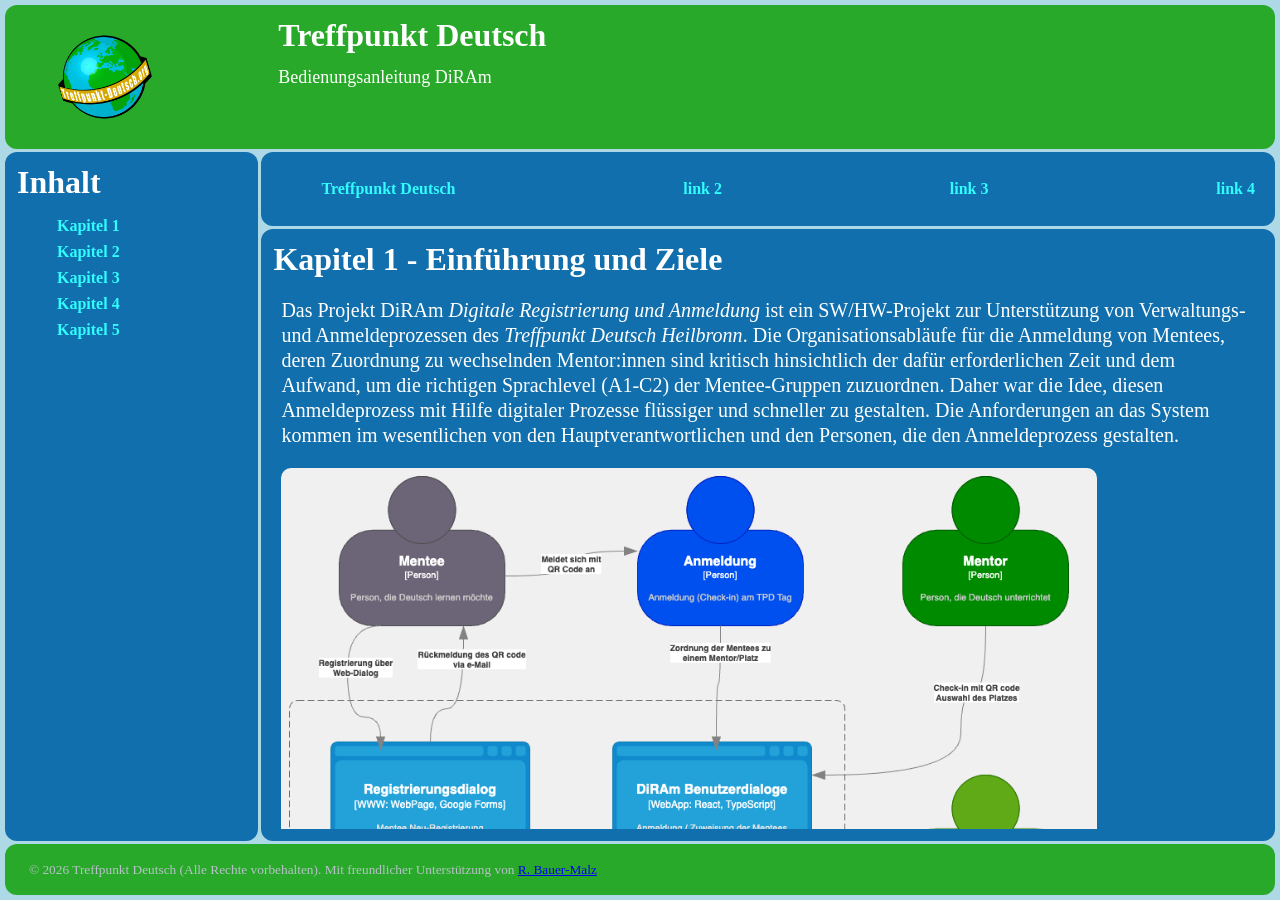
<file: TPD-DiRAm/user-guide/index.html>
<!DOCTYPE html>
<html lang="en">
  <head>
    <meta charset="UTF-8">
    <meta http-equiv="X-UA-Compatible" content="IE=edge">
    <meta name="viewport" content="width=device-width, initial-scale=1.0">
    <title>TPD Bedienungsanleitung DiRAm</title>
    <link rel="stylesheet" href="style.css">
  </head>
  <body>
    <div class="container">
      <div class="header">
        <div class="logo">
          <img alt="Treffpunkt Deutsch Logo" src="./images/treffpunkt-deutsch2.png">
        </div>
        <div>Treffpunkt Deutsch</br>
          <span STYLE="font-size: 18px; font-weight: normal">
            Bedienungsanleitung DiRAm
          </span>
        </div>
      </div>
      <div class="sidebar">Inhalt
        <ul>
          <li><a href=#"> Kapitel 1</a></a></li>
          <li><a href=#"> Kapitel 2</a></a></li>
          <li><a href=#"> Kapitel 3</a></a></li>
          <li><a href=#"> Kapitel 4</a></a></li>
          <li><a href=#"> Kapitel 5</a></a></li>
        </ul>        
      </div>
      
      <div class="nav">
        <ul>
          <li><a href="https://www.treffpunkt-deutsch.org" target="_blank">Treffpunkt Deutsch</a></a></li>
          <li><a href=#"> link 2</a></a></li>
          <li><a href=#"> link 3</a></a></li>
          <li><a href=#"> link 4</a></a></li>
        </ul>
      </div>
      
      <div class="article">Kapitel 1 - Einführung und Ziele
        <div class="article-text">
          <p>
          Das Projekt DiRAm <span style="font-style: italic;">Digitale Registrierung und Anmeldung</span> 
          ist ein SW/HW-Projekt zur Unterstützung von Verwaltungs- und Anmeldeprozessen des <span style="font-style: italic;">Treffpunkt Deutsch Heilbronn</span>. 
          Die Organisationsabläufe für die Anmeldung von Mentees, deren Zuordnung zu wechselnden Mentor:innen sind kritisch hinsichtlich der dafür erforderlichen 
          Zeit und dem Aufwand, um die richtigen Sprachlevel (A1-C2) der Mentee-Gruppen zuzuordnen. 
          Daher war die Idee, diesen Anmeldeprozess mit Hilfe digitaler Prozesse flüssiger und schneller zu gestalten.
          Die Anforderungen an das System kommen im wesentlichen von den Hauptverantwortlichen und den Personen, die den Anmeldeprozess gestalten. 
          </p>
          <div class="diagram">
            <img alt="top-level diagram" src="../architecture/images/top-level.png" width="780px">
          </div>
        </div>
      </div>

      <div class="footer">
        <span>
          © 2026  Treffpunkt Deutsch (Alle Rechte vorbehalten). 
          Mit freundlicher Unterstützung von <a href="mailto:rajazzo@icloud.com">R. Bauer-Malz</a></div>
        </span>
    </div>
  </body>
</html>
</file>
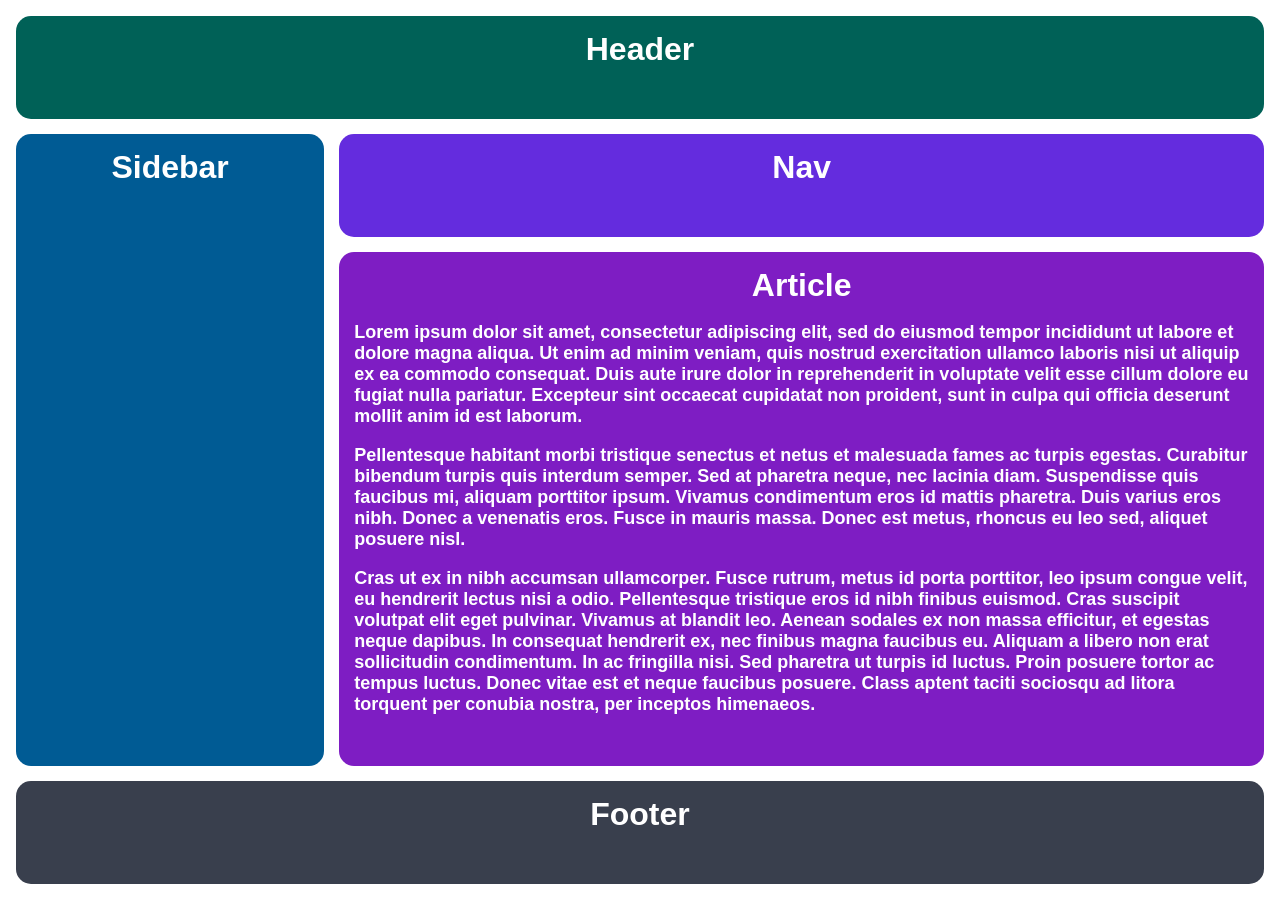
<file: TPD-Management/user-guide/index.html>
<!DOCTYPE html>
<html lang="en">
  <head>
    <meta charset="UTF-8">
    <meta http-equiv="X-UA-Compatible" content="IE=edge">
    <meta name="viewport" content="width=device-width, initial-scale=1.0">
    <title>Responsive Holy Grail</title>
    <link rel="stylesheet" href="style.css">
  </head>
  <body>
    <div class="container">
      <div class="header">Header</div>
      <div class="sidebar">Sidebar</div>
      <div class="nav">Nav</div>
      <div class="article">Article
        <p>Lorem  ipsum dolor sit amet, consectetur adipiscing elit, sed do eiusmod tempor incididunt ut labore et dolore magna aliqua. Ut enim ad minim veniam, quis nostrud exercitation ullamco laboris nisi ut aliquip ex ea commodo consequat. Duis aute irure dolor in reprehenderit in voluptate velit esse cillum dolore eu fugiat nulla pariatur. Excepteur sint occaecat cupidatat non proident, sunt in culpa qui officia deserunt mollit anim id est laborum.</p>
        <p>Pellentesque habitant morbi tristique senectus et netus et malesuada fames ac turpis egestas. Curabitur bibendum turpis quis interdum semper. Sed at pharetra neque, nec lacinia diam. Suspendisse quis faucibus mi, aliquam porttitor ipsum. Vivamus condimentum eros id mattis pharetra. Duis varius eros nibh. Donec a venenatis eros. Fusce in mauris massa. Donec est metus, rhoncus eu leo sed, aliquet posuere nisl.</p>
        <p>Cras ut ex in nibh accumsan ullamcorper. Fusce rutrum, metus id porta porttitor, leo ipsum congue velit, eu hendrerit lectus nisi a odio. Pellentesque tristique eros id nibh finibus euismod. Cras suscipit volutpat elit eget pulvinar. Vivamus at blandit leo. Aenean sodales ex non massa efficitur, et egestas neque dapibus. In consequat hendrerit ex, nec finibus magna faucibus eu. Aliquam a libero non erat sollicitudin condimentum. In ac fringilla nisi. Sed pharetra ut turpis id luctus. Proin posuere tortor ac tempus luctus. Donec vitae est et neque faucibus posuere. Class aptent taciti sociosqu ad litora torquent per conubia nostra, per inceptos himenaeos.</p>
      </div>
      <div class="footer">Footer</div>
    </div>
  </body>
</html>
</file>
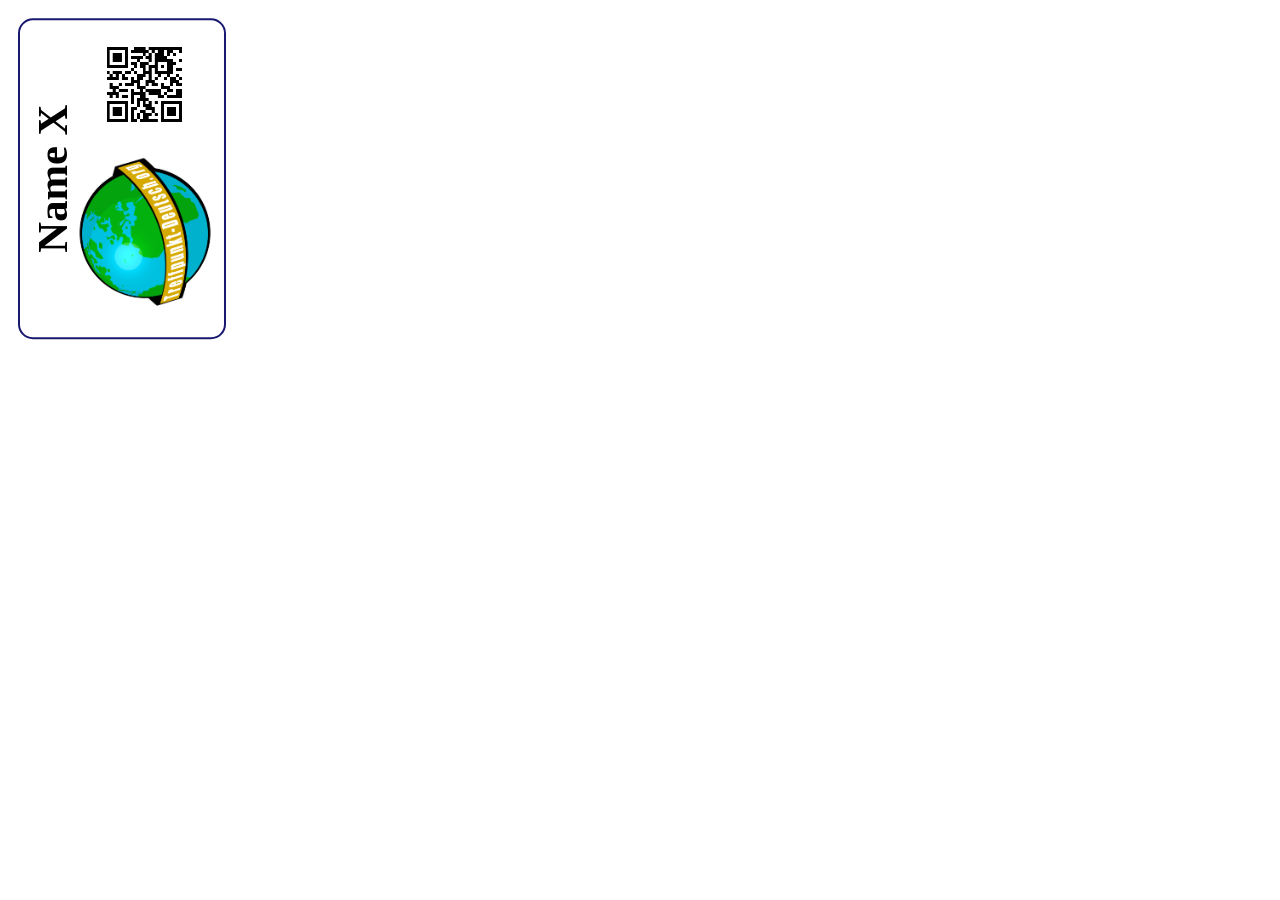
<file: TPD-Badge/brother_ql-800.html>
<!DOCTYPE html>
<html lang="en">
<head>
    <meta charset="UTF-8">
    <meta name="viewport" content="width=device-width, initial-scale=1.0">
    <title>TPD Badge</title>
    <link rel="stylesheet" href="brother_ql-800.css"></head>
<body>
    <div class="card">
        <div class="name">
            Name X
        </div>
        <div class=qrcode>
            <img class="logo" src="./treffpunkt-deutsch2.png"/>
            <img class="qr" src="./qr-codes/Aleksandra B.png"/>
        </div>        
    </div>
</body>
</html>
</file>
<file: TPD-TableCards/style.css>
/* ── Page setup ───────────────────────────────────────────
   A4 landscape = 297 × 210 mm
   Two A5 portrait cards (148 × 210 mm) side-by-side fit exactly.
   Page 1 = fronts (cards 1 & 2)
   Page 2 = backs  (cards 3 & 4, swapped left↔right for duplex alignment)
──────────────────────────────────────────────────────── */
@page {
  size: A4 landscape;
  margin: 0;
}

* {
  box-sizing: border-box;
  margin: 0;
  padding: 0;
}

body {
  font-family: 'Times New Roman', serif;
  width: 297mm;
  /* Each "row" is one A4 page worth of two A5 cards side by side */
}

/* ── One A4 page (holds 2 × A5 cards) ─────────────────── */
.page {
  display: flex;
  flex-direction: row;
  width: 297mm;
  height: 210mm;
  break-after: page;          /* each .page starts a new printed page */
  overflow: hidden;
}

/* ── Single A5 table card ──────────────────────────────── */
.table {
  border: 2px solid midnightblue;
  /*border-radius: 15px;*/
  width: 46%;
  height: 200mm;
  /*padding: 5mm;*/
  background-color: lightblue;
  display: flex;
  flex-direction: column;
  align-items: center;
  justify-content: flex-start;
  margin: 6mm;
  flex-shrink: 0;
  overflow: hidden;
}

/* Logo / QR code area */
.qrcode {
  display: flex;
  align-items: center;
  justify-content: center;
}

.logo {
  height: 80mm;
  width: 80mm;
  object-fit: contain;
}

/* Table number */
.number {
  text-align: center;
  font-size: 220pt;     /* scaled down slightly so it fits the A5 height */
  font-weight: bold;
  color: black;
  line-height: 1;
}

/* ── Screen preview only ───────────────────────────────── */
@media screen {
  body {
    background: #ccc;
    padding: 20px;
    display: flex;
    flex-direction: column;
    align-items: center;
    gap: 20px;
    width: auto;
  }
  .page {
    box-shadow: 0 4px 20px rgba(0,0,0,.25);
    background: white;
    gap: 0;
  }
  .page::before {
    content: attr(data-label);
    position: absolute;
    transform: translateY(-22px);
    font-size: 11px;
    font-family: sans-serif;
    color: #666;
    letter-spacing: 0.1em;
    text-transform: uppercase;
  }
  .page { position: relative; }
}
</file>
<file: TPD-DiRAm/user-guide/style.css>
body,
html {
  height: 100%;
  margin: 0;
}

.container {
/*  text-align: center; */
  height: 100%;
  padding: 5px;
  box-sizing: border-box;
  display: grid;
  grid-template-areas: "header header"
  "sidebar nav"  
  "sidebar article"
  "footer footer";
  gap: 3px;
  grid-template-columns: minmax(150px, 1fr) minmax(500px,4fr);
  grid-template-rows: 1fr 1fr 12fr 1fr;
  background-color: lightblue;
}

.container > div {
  padding: 12px;
  font-size: 32px;
  font-family: "Times New Roman";
  font-weight: bold;
  color: white;
  border-radius: 12px;
}

div ul {
  list-style: none;
  font-size: medium;
}

div ul li {
  margin: 8px 0;  
}

.header {
  background-color: #29a929;
  grid-column: 1 / span 2;
  grid-area: header;
  display: grid;
  grid-template-columns: minmax(150px, 1fr) minmax(500px,4fr);
  text-align: start;
}

.header div {
  padding-left: 12px;
}

.logo {
  display: flex;
  justify-content: left; /* Horizontal */
  align-items: center;     /* Vertikal */
}

.logo img {
  padding-left: 16px;
  height: 120px;
  object-fit: cover;
}

.sidebar {
  background-color: #106fac;
  grid-row: 2 / span 2; 
  grid-area: sidebar;
  min-height: 200px;
}

.nav {
  background-color: #106fac;
  grid-area: nav;
  grid-row: 2 / span 1; 
}

.nav ul {
  margin: 8px;
  display: flex;
  align-content: center;     /* Vertikal */
  justify-content: space-between;
}

.article {
  background-color: #106fac;
  grid-area: article;
  grid-row: 3 / span 1; 
  overflow: hidden;  
  display: grid;
  align-content: start;
}

.article-text {
  min-height: 0; /* Critical to prevent flexbox from forcing growth */
  overflow-y: auto; /* Enables scrolling when items exceed height */
  padding: 0px 8px;
}

.article-text p {
  font-size: 20px;
  line-height: 1.25;
  font-weight: normal;
  color: white;
  text-align: left;
}

.footer {
  background-color: #29a929;
  grid-column: 1 / span 2;
  grid-area: footer;
  display: flex;
  align-items: center;
}

.footer span {
  padding-left: 12px;
  font-size: 10pt;
  text-align: left;
  font-weight: normal;
  color: rgb(183, 193, 201);
}

ul a, p a {
    color: #31fcff;
    text-decoration: none;
}

a:hover {
    color: #ffc531 ;
    text-decoration: underline ;
}

.diagram {
  border: darkblue;
  border-radius: 10px;
  border-width: 10px;
  background-color: rgb(241, 240, 240);
  padding: 8px;
  width: 800px;
}
</file>
<file: TPD-Management/user-guide/style.css>
body,
html {
  height: 100%;
  margin: 0;
}

.container {
  text-align: center;
  height: 100%;
  padding: 16px;
  box-sizing: border-box;
  display: grid;
  grid-template-areas: "header header"
  "sidebar nav"
  "sidebar article"
  "footer footer";
  gap: 15px;
  grid-template-columns: minmax(200px, 1fr) minmax(600px, 3fr);
  grid-template-rows: 1fr 1fr 5fr 1fr;
}

.container div {
  padding: 15px;
  font-size: 32px;
  font-family: Helvetica;
  font-weight: bold;
  color: white;
  border-radius: 15px;
}

.header {
  background-color: #006157;
  grid-column: 1 / 3;
  grid-area: header;
}

.sidebar {
  background-color: #005B94;
  grid-row: 2 / 4;
  grid-area: sidebar;
}

.nav {
  background-color: #642cde;
  grid-area: nav;
}

.article {
  background-color: #7E1DC3;
  grid-area: article;
}

.article p {
  font-size: 18px;
  font-family: sans-serif;
  color: white;
  text-align: left;
}

.footer {
  background-color: #393f4d;
  grid-column: 1 / 3;
  grid-area: footer;
}
</file>
<file: TPD-Badge/brother_ql-800.css>
body {
  font-family: 'Times New Roman';
  display: grid;
  grid-template-columns: auto auto;
}

.card {
  border: 2px solid midnightblue;
  border-radius: 15px;
  width: 85mm;
  height: 55mm;
  margin: 10px;
  padding: 2mm;
  background-color: white;
  display: flex;
  flex-direction: column;
  translate: -85mm;
  rotate: -90deg;
  transform-origin: top right;
  box-sizing: border-box;
}

.name {
    text-align: center ;    
    font-size: 32pt;
    font-weight: bold;
}

.qrcode {
    display: flex;
    align-items: center;
    justify-content: center;
  }

.logo {
  height: 50mm;
  width: 50mm;
  translate: -4mm -7mm;
}

.qr {
  height: 20mm;
  width: 20mm;
  translate: 0 -7mm;
}

/*
Source - https://stackoverflow.com/a/907719
Posted by Dmitri Farkov, modified by community. See post 'Timeline' for change history
Retrieved 2026-03-11, License - CC BY-SA 4.0
*/

@media print {
  .card {
    break-inside: avoid;
  }
}
</file>
